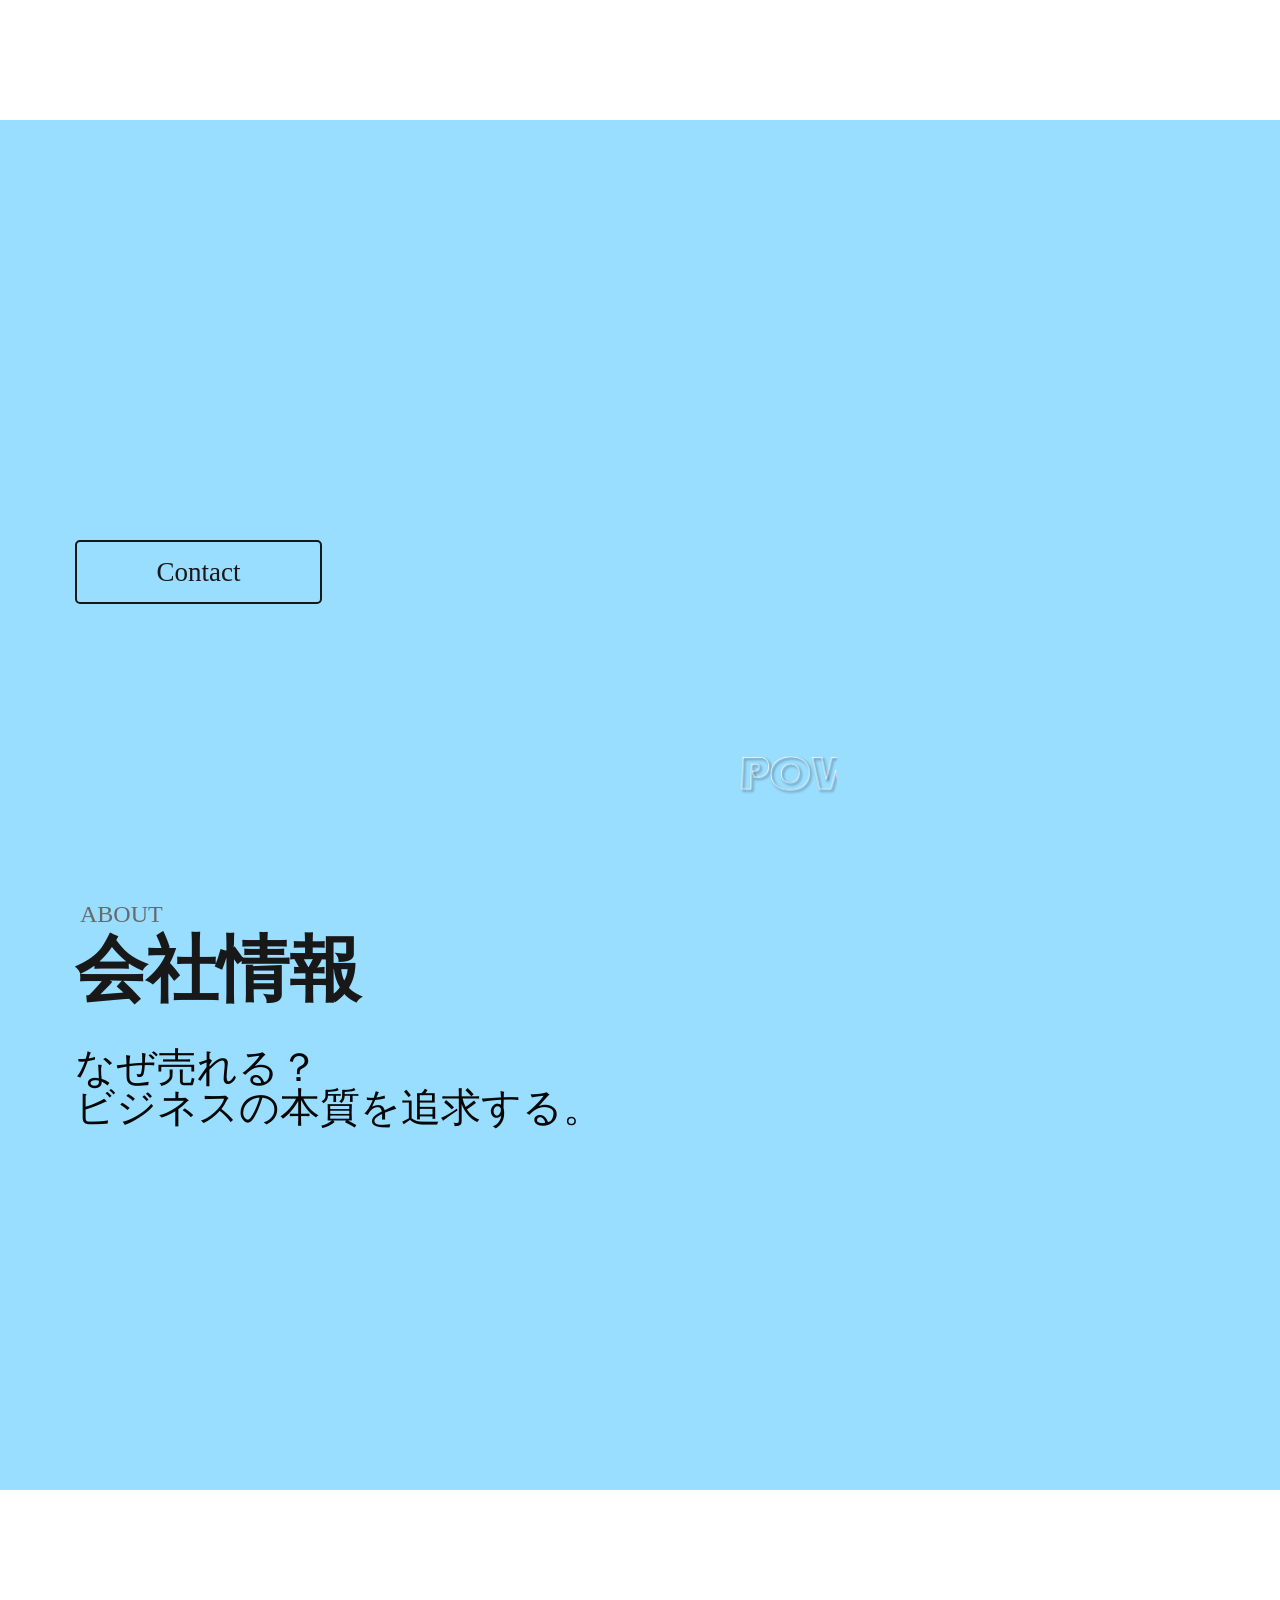
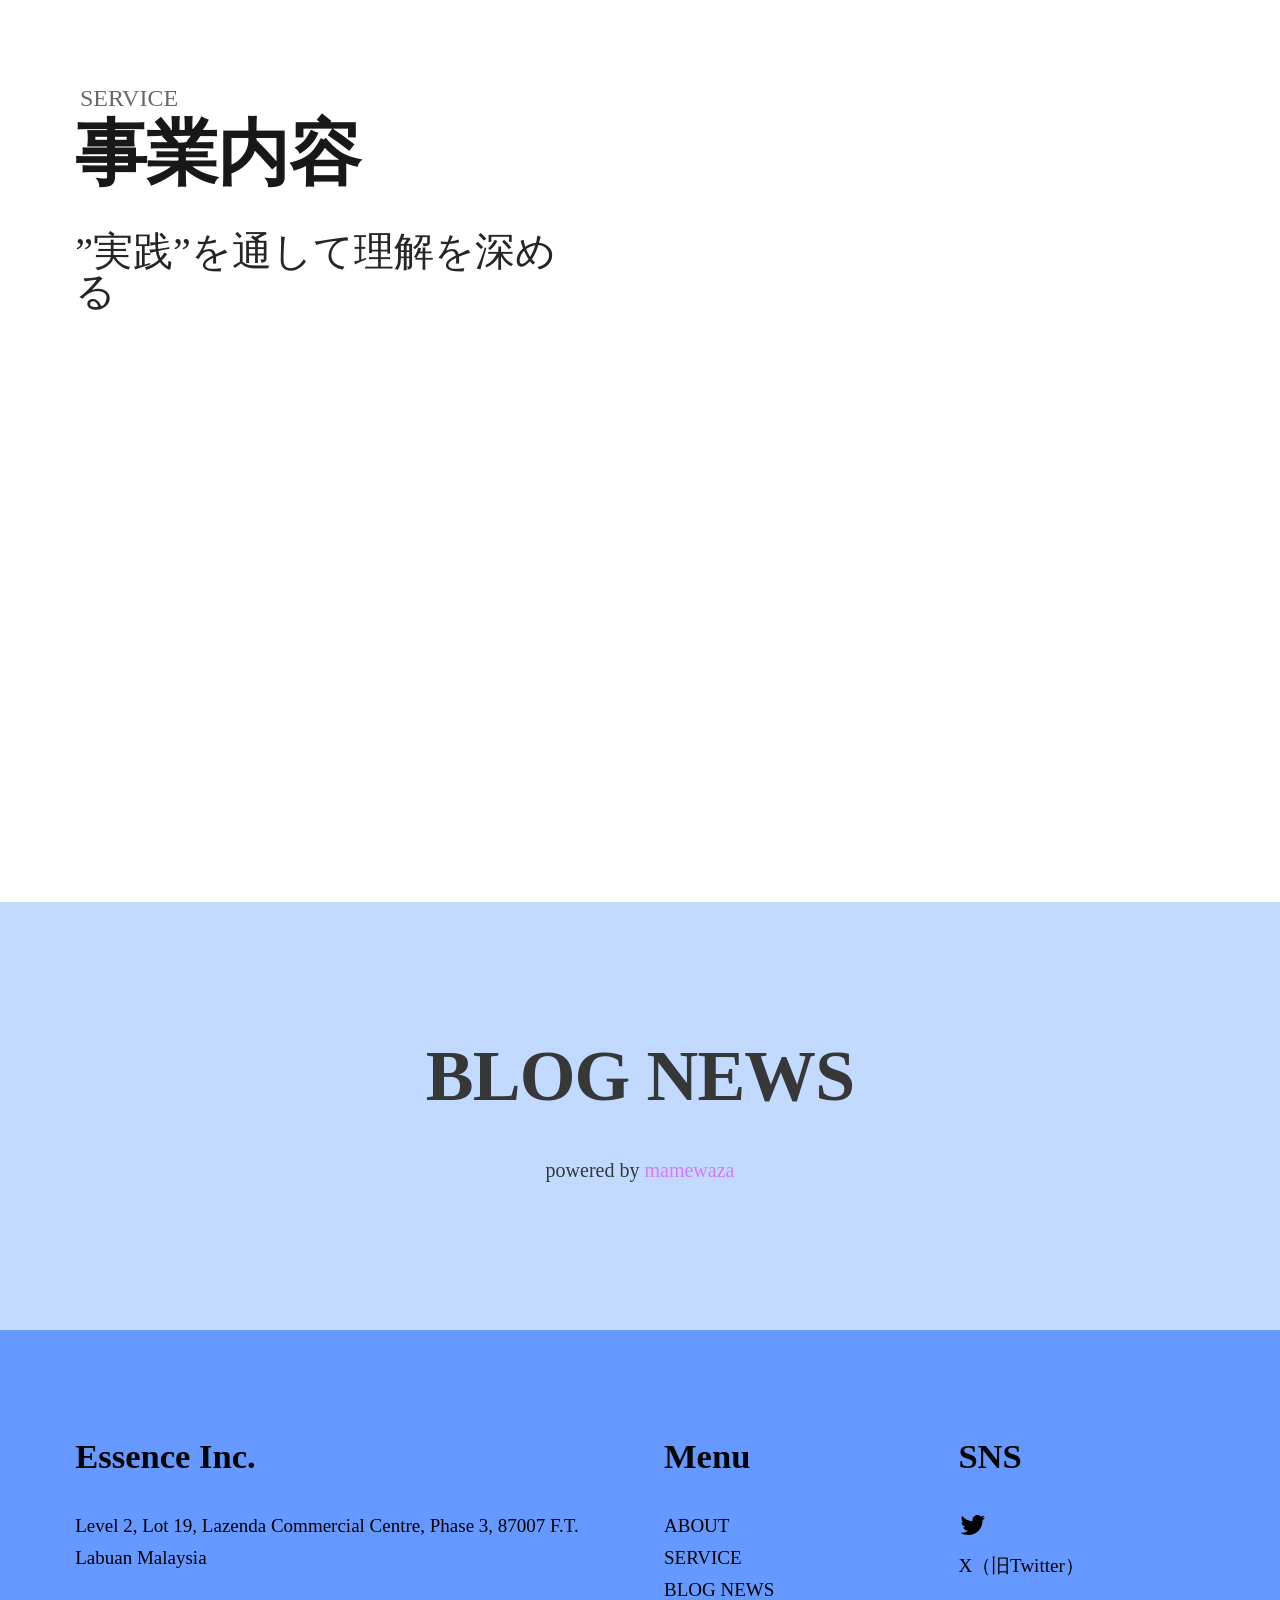
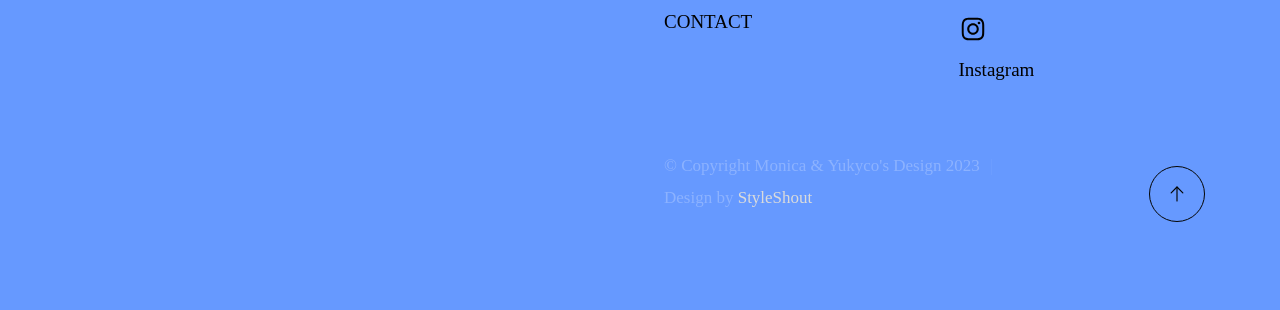
<file: index.html>
<!DOCTYPE html>
<html lang="en" class="no-js" >
<head>

    <!--- basic page needs
    ================================================== -->
    <meta charset="utf-8">
    <meta name="viewport" content="width=device-width, initial-scale=1">
    <meta name="description" content="Webマーケティング, Essence Inc, 山元優, Yuu Yamamoto">
    <title>Essence Inc</title>

    <script>
        document.documentElement.classList.remove('no-js');
        document.documentElement.classList.add('js');
    </script>

    <!-- CSS
    ================================================== -->
    <link rel="stylesheet" href="css/vendor.css">
    <link rel="stylesheet" href="css/styles.css">

    <!-- favicons
    ================================================== -->
    <link rel="apple-touch-icon" sizes="180x180" href="apple-touch-icon.jpg">
    <link rel="icon" type="image/jpg" sizes="32x32" href="favicon-32x32.jpg">
    <link rel="icon" type="image/jpg" sizes="16x16" href="favicon-16x16.jpg">
    <link rel="manifest" href="site.webmanifest">

</head>


<body id="top">

    
    <!-- preloader
    ================================================== -->
    <div id="preloader">
        <div id="loader" class="dots-fade">
            <div></div>
            <div></div>
            <div></div>
        </div>
    </div>


    <!-- page wrap
    ================================================== -->
    <div id="page" class="s-pagewrap ss-home">


        <!-- # site header 
        ================================================== -->
        <header class="s-header">

            <div class="row s-header__inner width-sixteen-col">

                <div class="s-header__block">
                    <div class="s-header__logo">
                        <a class="logo" href="index.html">
                            <img src="images/essence-logo.png" alt="Essence Inc">
                        </a>
                    </div>

                    <a class="s-header__menu-toggle" href="#0"><span>Menu</span></a>
                </div> <!-- end s-header__block -->

                <nav class="s-header__nav">
    
                    <ul class="s-header__menu-links">
                        <li><a href="#about">ABOUT</a></li>
                        <li><a href="#expertise">SERVICE</a></li>
                        <li><a href="#cta">BLOG NEWS</a></li>
                        <!--<li><a href="contact.html"></a></li>-->
                    </ul> <!-- s-header__menu-links -->

                    <div class="s-header__contact">
                        <a href="contact.html" class="btn btn--primary s-header__contact-btn">CONTACT</a>                        
                    </div> <!-- s-header__contact -->
    
                </nav> <!-- end s-header__nav -->

            </div> <!-- end s-header__inner -->

        </header> <!-- end s-header -->


        <!-- # site main content
        ================================================== -->
        <section id="content" class="s-content">

            <!-- intro
            ----------------------------------------------- -->
            <section id="intro" class="s-intro">

                <div class="row s-intro__content width-sixteen-col">

                    <div class="column lg-12 s-intro__content-inner grid-block">
                        
                        <div class="s-intro__content-text">
                            <h1 class="s-intro__content-title">        
                             顧客解像度の理解こそ<br>
                             成功のソリューション
                            </h1>
                            <div class="s-intro__content-pretitle text-pretitle">エッセンスでは、パートナー企業様の顧客分析、解像度アップ、<br />それらを売上にダイレクトに反映させるサポートを行います。
                            </div>  
                        </div> <!-- s-intro__content-text -->

                        <div class="s-expertise__content-btn grid-section-split__bottom">
                            <a href="contact.html" class="btn btn--stroke u-fullwidth">Contact</a>
                        </div> <!-- end s-about__content-btn -->

                        <div class="s-intro__content-media"> 
                            <div class="s-intro__content-media-inner">                               
                                <img src="images/intro-bg.jpg" srcset="images/intro-bg.jpg" alt="">
                                <div class="lines">                               
                                    <span></span>                                  
                                </div>
                            </div>
                        </div> <!-- s-intro__content-media -->          

                        <div class="s-intro__content-text marquee">
                           <marquee><img src="images/essence-concept.png" alt="confirm essence"></marquee>
                      　</div>

                        <div class="s-intro__scroll-down">
                            <a href="#about" class="smoothscroll">
                                <div class="scroll-icon">
                                    <svg xmlns="http://www.w3.org/2000/svg" viewBox="0 0 24 24" width="36" height="36" fill="none" stroke="#97b34a" stroke-width="1" stroke-linecap="round" stroke-linejoin="round">&lt;!--!  Atomicons Free 1.00 by @atisalab License - https://atomicons.com/license/ (Icons: CC BY 4.0) Copyright 2021 Atomicons --&gt;<polyline points="7 13 12 18 17 13"></polyline><line x1="12" y1="18" x2="12" y2="6"></line></svg>
                                </div>

                                <span style="font-weight: bold; font-size: 25px;">Scroll for more</span>
                            </a>
                        </div> <!-- s-intro__scroll-down -->
                        
                        <div id="about" class="s-intro__content-text">
                         <div class="section-header grid-section-split__header">
                             <div class="text-pretitle">ABOUT</div>                           
                            <h2 class="text-display-title"> 
                            会社情報
                            </h2>               
                            <p class="lead">
                            なぜ売れる？<br>
                            ビジネスの本質を追求する。<br>

                        </div> <!-- end section-header -->
                           
                            <div class="s-intro__content-pretitle text-pretitle">
                             時代に左右されないビジネスを作るためには本質を追求していく必要があります。<br />
                             なぜ売れるのか？WEBマーケティングのを軸に本質の理解と追求を継続していきます。<br />それらを売上にダイレクトに反映させるサポートを行います。
                            </div>
                        </div> <!-- s-intro__content-text -->

                         <div class="s-intro__content-media"> 
                            <div class="s-intro__content-media-inner">                               
                                <img src="images/intro-bg.jpg" srcset="images/about-1024x1024.jpg 1x, images/about-1024x1024.jpg" alt="">
                                <div class="lines">                               
                                    <span></span>                                  
                                </div>
                            </div>
                        </div> <!-- s-intro__content-media -->    

                    </div> <!-- s-intro__content-inner -->

                </div> <!-- s-intro__content -->

            </section> <!-- end s-intro -->

            <!-- about　本来は会社情報が来る　（予備で残す
            ----------------------------------------------- 
            <section id="about" class="s-about target-section">

                <div class="row s-about__content width-sixteen-col">
                    <div class="column grid-block grid-section-split">

                          <div class="section-header grid-section-split__header">
                            <div class="text-pretitle">SERVICE</div>                           
                            <h2 class="text-display-title"> 
                            事業内容
                            </h2>                             
                            <p> ”実践”を通して理解を深める</p> 

                        </div> <!-- end section-header

                        <div class="s-about__content-main grid-section-split__primary">
                            <p class="attention-getter">
                           WEBマーケティングの攻略
                            ESSENCEには、WEB集客、WEBセールスの専門家が集まっています。<br />
その専門家の経験や、プロフェッショナルな知識によりパートナー企業様のターゲットとされる顧客解像度を上げることにより、ミクロからマクロへ。<br />
WEB集客からセールスまでの幅広い分野にて成果を応用させることが可能になり、事業の成長を手助けします。<br />
                            </p>
                        <span><a href="about.html" class="btn btn--stroke u-fullwidth">More About Company</a></span>
                            
                         <img src="images/geometric_shape.svg" alt="" class="s-about__content-imgbg">


                        </div> <!-- end s-about__content-main 
                    
                    </div> <!-- content-inner 
                </div>
                
            </section> <!-- end s-about -->

            <!-- expertise　事業内容
            ----------------------------------------------- -->
            <section id="expertise" class="s-expertise">

                <div class="row s-expertise__content width-sixteen-col">
                    <div class="column xl-12 grid-block grid-section-split">

                        <div class="section-header grid-section-split__header">
                            <div class="text-pretitle">SERVICE</div>                           
                            <h2 class="text-display-title"> 
                            事業内容
                            </h2>     
                            
                            <p class="lead">
                             ”実践”を通して理解を深める</p>
                              <div class="s-intro__content-pretitle text-pretitle">
                            ESSENCEには、WEB集客、WEBセールスの専門家が集まっています。<br />
その専門家の経験や、プロフェッショナルな知識によりパートナー企業様のターゲットとされる顧客解像度を上げることにより、ミクロからマクロへ。<br />
WEB集客からセールスまでの幅広い分野にて成果を応用させることが可能になり、事業の成長を手助けします。
                           </div>  
                        </div> <!-- end section-header -->

                        <div class="s-expertise__content-main grid-section-split__primary">

                           <div class="s-intro__content-media"> 
                            <div class="s-intro__content-media-inner">                               
                                <img src="images/practice-1024x1024.jpg" alt="">
                                <div class="lines">                               
                                    <span></span>                                  
                                </div>
                            </div>
                        </div> <!-- s-intro__content-media --> 

                            </div> <!-- grid-list-items -->
                        </div> <!-- end s-expertise__content-main -->

                        <!--<div class="s-expertise__content-btn grid-section-split__bottom">
                            <a href="services.html" class="btn btn--stroke u-fullwidth">View All Services</a>
                        </div> <!-- end s-about__content-btn -->

                    </div> <!-- end grid-block-->
                </div> <!-- end s-expertise__content -->

            </section> <!-- end s-expertise -->


        <!-- # cta
        ================================================== -->
        <section id="cta" class="s-cta">

            <div class="row row-x-center text-center">
                <div class="column xl-8 lg-12">

                    <div class="s-cta__content">
                        <h2 class="text-display-title">
                        BLOG NEWS
                        </h2>
                        <p class="lead">
                         <div class="mamewaza_blog"><div><div class="mamewaza_blog_exp"><span class="mamewaza_assembled">powered by <a href="http://mamewaza.com/tools/" target="_blank" rel="nofollow">mamewaza</a></span></div></div></div><script type="text/javascript" src="https://mamewaza.net/blog.js?200311"></script><script type="text/javascript">mamewaza_blog({selector:"#mamewaza_blog",feed:"https://2nitide2000man.hateblo.jp/feed",rpp:"5",height:"auto",exp:true,url:false,date:"1",style:"div.mamewaza_blog > div{background-color:#ebf6f7;}div.mamewaza_blog ul.mamewaza_blog{background-color:transparent;}div.mamewaza_blog h5.mamewaza_blog,div.mamewaza_blog li,div.mamewaza_blog div.mamewaza_blog_exp{padding:19px;}div.mamewaza_blog > div{padding:0px;border:1px solid #eeeeee;font-size:12px;}div.mamewaza_blog h5.mamewaza_blog,div.mamewaza_blog ul.mamewaza_blog,div.mamewaza_blog li{border-bottom:1px solid #eeeeee;}div.mamewaza_blog h5.mamewaza_blog a,div.mamewaza_blog a.mamewaza_blog_title{color:#000;font-size:14px;text-shadow:none;}div.mamewaza_blog a.mamewaza_blog_title{font-weight:normal;}div.mamewaza_blog,div.mamewaza_blog a{color:#999999;}div.mamewaza_blog a.mamewaza_blog_url{color:#999999;}"})</script>
                        </p>
                    </div>

                </div>
            </div>

        </section> <!-- end s-cta -->

        <!-- # journal  削除済（予備）
        ================================================== 
        <section id="journal" class="s-journal">

                        <div class="row row-x-center text-center">
                <div class="column xl-8 lg-12">

                    <div class="s-cta__content">
                        <h2 class="text-display-title">
                        BLOG NEWS
                        </h2>
                        <p class="lead">
                         <script type="text/javascript">
                              if( location.href == 'https://2nitide2000man.hateblo.jp/'){
                              location.href='https://2nitide2000man.hateblo.jp/archive';
                            }
                            </script>
                            <noscript>
                            <p><a href="https://2nitide2000man.hateblo.jp/archive">山元 優(やまもとゆう)の独り言</a></p>
                            </noscript>
                        </p>
                        <a href="https://2nitide2000man.hateblo.jp/" class="btn btn--primary">BLOG</a>
                    </div>

                </div>
            </div>

        </section> <!-- end s-journal -->


        <!-- # footer 
        ================================================== -->
        <footer class="s-footer">
            <div class="row s-footer__content">
                <div class="column xl-6 lg-6 md-12 s-footer__block s-footer__about">                    
                    <h3>Essence Inc.</h3>
                    <p class="address">
                    Level 2, Lot 19, Lazenda Commercial Centre, Phase 3, 
87007 F.T. Labuan Malaysia
                    </p>               
                </div>                
                <div class="column xl-3 lg-6 md-12 s-footer__block s-footer__site-links">
                    <h3>Menu</h3>
                    <ul class="link-list">
                        <li><a href="#about">ABOUT</a></li>
                        <li><a href="#expertise">SERVICE</a></li>
                        <li><a href="#cta">BLOG NEWS</a></li>
                        <li><a href="contact.html">CONTACT</a></li>
                    </ul>
                </div>
                <div class="column xl-3 lg-6 md-12 tab-12 s-footer__block s-footer__newsletter">
                    <h3>SNS</h3>

                    <p style="color:#000;">
                        <a href="https://twitter.com/yuuuu_KL">
                                <svg xmlns="http://www.w3.org/2000/svg" width="30" height="30" viewBox="0 0 24 24" style="fill:rgba(0, 0, 0, 1);transform:;-ms-filter:"><path d="M19.633,7.997c0.013,0.175,0.013,0.349,0.013,0.523c0,5.325-4.053,11.461-11.46,11.461c-2.282,0-4.402-0.661-6.186-1.809 c0.324,0.037,0.636,0.05,0.973,0.05c1.883,0,3.616-0.636,5.001-1.721c-1.771-0.037-3.255-1.197-3.767-2.793 c0.249,0.037,0.499,0.062,0.761,0.062c0.361,0,0.724-0.05,1.061-0.137c-1.847-0.374-3.23-1.995-3.23-3.953v-0.05 c0.537,0.299,1.16,0.486,1.82,0.511C3.534,9.419,2.823,8.184,2.823,6.787c0-0.748,0.199-1.434,0.548-2.032 c1.983,2.443,4.964,4.04,8.306,4.215c-0.062-0.3-0.1-0.611-0.1-0.923c0-2.22,1.796-4.028,4.028-4.028 c1.16,0,2.207,0.486,2.943,1.272c0.91-0.175,1.782-0.512,2.556-0.973c-0.299,0.935-0.936,1.721-1.771,2.22 c0.811-0.088,1.597-0.312,2.319-0.624C21.104,6.712,20.419,7.423,19.633,7.997z"></path></svg>
                                <span class="u-screen-reader-text" href="https://twitter.com/yuuuu_KL">Twitter</span>
                            </a>
                            <br />X（旧Twitter）</p>

                      <p style="color:#000;">
                          <a href="https://www.instagram.com/YUUUU_KL">
                                <svg xmlns="http://www.w3.org/2000/svg" width="30" height="30" viewBox="0 0 24 24" style="fill:rgba(0, 0, 0, 1);transform:;-ms-filter:"><path d="M11.999,7.377c-2.554,0-4.623,2.07-4.623,4.623c0,2.554,2.069,4.624,4.623,4.624c2.552,0,4.623-2.07,4.623-4.624 C16.622,9.447,14.551,7.377,11.999,7.377L11.999,7.377z M11.999,15.004c-1.659,0-3.004-1.345-3.004-3.003 c0-1.659,1.345-3.003,3.004-3.003s3.002,1.344,3.002,3.003C15.001,13.659,13.658,15.004,11.999,15.004L11.999,15.004z"></path><circle cx="16.806" cy="7.207" r="1.078"></circle><path d="M20.533,6.111c-0.469-1.209-1.424-2.165-2.633-2.632c-0.699-0.263-1.438-0.404-2.186-0.42 c-0.963-0.042-1.268-0.054-3.71-0.054s-2.755,0-3.71,0.054C7.548,3.074,6.809,3.215,6.11,3.479C4.9,3.946,3.945,4.902,3.477,6.111 c-0.263,0.7-0.404,1.438-0.419,2.186c-0.043,0.962-0.056,1.267-0.056,3.71c0,2.442,0,2.753,0.056,3.71 c0.015,0.748,0.156,1.486,0.419,2.187c0.469,1.208,1.424,2.164,2.634,2.632c0.696,0.272,1.435,0.426,2.185,0.45 c0.963,0.042,1.268,0.055,3.71,0.055s2.755,0,3.71-0.055c0.747-0.015,1.486-0.157,2.186-0.419c1.209-0.469,2.164-1.424,2.633-2.633 c0.263-0.7,0.404-1.438,0.419-2.186c0.043-0.962,0.056-1.267,0.056-3.71s0-2.753-0.056-3.71C20.941,7.57,20.801,6.819,20.533,6.111z M19.315,15.643c-0.007,0.576-0.111,1.147-0.311,1.688c-0.305,0.787-0.926,1.409-1.712,1.711c-0.535,0.199-1.099,0.303-1.67,0.311 c-0.95,0.044-1.218,0.055-3.654,0.055c-2.438,0-2.687,0-3.655-0.055c-0.569-0.007-1.135-0.112-1.669-0.311 c-0.789-0.301-1.414-0.923-1.719-1.711c-0.196-0.534-0.302-1.099-0.311-1.669c-0.043-0.95-0.053-1.218-0.053-3.654 c0-2.437,0-2.686,0.053-3.655c0.007-0.576,0.111-1.146,0.311-1.687c0.305-0.789,0.93-1.41,1.719-1.712 c0.534-0.198,1.1-0.303,1.669-0.311c0.951-0.043,1.218-0.055,3.655-0.055c2.437,0,2.687,0,3.654,0.055 c0.571,0.007,1.135,0.112,1.67,0.311c0.786,0.303,1.407,0.925,1.712,1.712c0.196,0.534,0.302,1.099,0.311,1.669 c0.043,0.951,0.054,1.218,0.054,3.655c0,2.436,0,2.698-0.043,3.654H19.315z"></path></svg>
                                <span class="u-screen-reader-text" href="https://www.instagram.com/YUUUU_KL/">Instagram</span>
                            </a><br />Instagram</p>

                </div>
            </div>    
            
            <div class="row s-footer__bottom">
                <div class="column xl-6 lg-12">
                    <ul class="s-footer__social social-list">
                       
                        <li>
                            
                        </li>
                        
                            </a>
                        </li>
                    </ul> <!-- end s-footer__social -->
                </div>
                <div class="column xl-6 lg-12">
                    <p class="ss-copyright">
                        <span>© Copyright Monica & Yukyco's Design 2023</span> 
                        <span>Design by <a href="https://www.styleshout.com/">StyleShout</a></span>
                    </p>
                </div>

                <div class="ss-go-top">
                    <a class="smoothscroll" title="Back to Top" href="#top">
                        <svg xmlns="http://www.w3.org/2000/svg" viewBox="0 0 24 24" width="36" height="36" fill="none" stroke="#ffffff" stroke-width="1" stroke-linecap="round" stroke-linejoin="round">&lt;!--!  Atomicons Free 1.00 by @atisalab License - https://atomicons.com/license/ (Icons: CC BY 4.0) Copyright 2021 Atomicons --&gt;<polyline points="17 11 12 6 7 11"></polyline><line x1="12" y1="18" x2="12" y2="6"></line></svg>
                    </a>
                </div> <!-- end ss-go-top -->
            </div>
            
        </footer> <!-- end s-footer -->

    </div> <!-- end page-wrap -->

    <!-- Java Script
    ================================================== -->
    <script src="js/plugins.js"></script>
    <script src="js/main.js"></script>

</body>
</html>
</file>
<file: css/vendor.css>
/* ===================================================================
 * Monica Third-party Stylesheets
 * Template Ver. 1.0.0
 * 12-13-2022
 * -------------------------------------------------------------------
 *
 * TOC:
 * # PrismJS
 * # Swiper
 *
 * ------------------------------------------------------------------- */


/* ===================================================================
 * # PrismJS 1.20.0
 *   https://prismjs.com/download.html#themes=prism-okaidia&languages=markup+css+clike+javascript+markup-templating+php 
 *   
 *   okaidia theme for JavaScript, CSS and HTML
 *   Loosely based on Monokai textmate theme by http://www.monokai.nl/
 *   @author ocodia
 * ------------------------------------------------------------------- */
code[class*=language-],
pre[class*=language-] {
  color          : #f8f8f2;
  background     : none;
  text-shadow    : 0 1px rgba(0, 0, 0, 0.3);
  font-family    : var(--font-mono);
  font-size      : calc(var(--text-size) * 0.9444);
  text-align     : left;
  white-space    : pre;
  word-spacing   : normal;
  word-break     : normal;
  word-wrap      : normal;
  line-height    : var(--vspace-1);
  -moz-tab-size  : 4;
  -o-tab-size    : 4;
  tab-size       : 4;
  -webkit-hyphens: none;
  -ms-hyphens    : none;
  hyphens        : none;
}

/* Code blocks */
pre[class*=language-] {
  padding : var(--vspace-0_5) 0 var(--vspace-1);
  margin  : var(--vspace-1) 0;
  overflow: auto;
}

:not(pre)>code[class*=language-],
pre[class*=language-] {
  background: #272822;
}

/* Inline code */
:not(pre)>code[class*=language-] {
  padding    : 0.1em;
  white-space: normal;
}

.token.comment,
.token.prolog,
.token.doctype,
.token.cdata {
  color: slategray;
}

.token.punctuation {
  color: #f8f8f2;
}

.token.namespace {
  opacity: 0.7;
}

.token.property,
.token.tag,
.token.constant,
.token.symbol,
.token.deleted {
  color: #f92672;
}

.token.boolean,
.token.number {
  color: #ae81ff;
}

.token.selector,
.token.attr-name,
.token.string,
.token.char,
.token.builtin,
.token.inserted {
  color: #a6e22e;
}

.token.operator,
.token.entity,
.token.url,
.language-css .token.string,
.style .token.string,
.token.variable {
  color: #f8f8f2;
}

.token.atrule,
.token.attr-value,
.token.function,
.token.class-name {
  color: #e6db74;
}

.token.keyword {
  color: #66d9ef;
}

.token.regex,
.token.important {
  color: #fd971f;
}

.token.important,
.token.bold {
  font-weight: bold;
}

.token.italic {
  font-style: italic;
}

.token.entity {
  cursor: help;
}



/* ===================================================================
 * # Swiper 6.4.5
 *   Most modern mobile touch slider and framework with hardware accelerated transitions
 *   https://swiperjs.com
 *
 *   Copyright 2014-2020 Vladimir Kharlampidi
 *
 *   Released under the MIT License
 *
 *   Released on: December 18, 2020
 * ------------------------------------------------------------------- */
@font-face {
  font-family: "swiper-icons";
  src        : url("data:application/font-woff;charset=utf-8;base64, [base64]//wADZ2x5ZgAAAywAAADMAAAD2MHtryVoZWFkAAABbAAAADAAAAA2E2+eoWhoZWEAAAGcAAAAHwAAACQC9gDzaG10eAAAAigAAAAZAAAArgJkABFsb2NhAAAC0AAAAFoAAABaFQAUGG1heHAAAAG8AAAAHwAAACAAcABAbmFtZQAAA/gAAAE5AAACXvFdBwlwb3N0AAAFNAAAAGIAAACE5s74hXjaY2BkYGAAYpf5Hu/j+W2+MnAzMYDAzaX6QjD6/4//Bxj5GA8AuRwMYGkAPywL13jaY2BkYGA88P8Agx4j+/8fQDYfA1AEBWgDAIB2BOoAeNpjYGRgYNBh4GdgYgABEMnIABJzYNADCQAACWgAsQB42mNgYfzCOIGBlYGB0YcxjYGBwR1Kf2WQZGhhYGBiYGVmgAFGBiQQkOaawtDAoMBQxXjg/wEGPcYDDA4wNUA2CCgwsAAAO4EL6gAAeNpj2M0gyAACqxgGNWBkZ2D4/wMA+xkDdgAAAHjaY2BgYGaAYBkGRgYQiAHyGMF8FgYHIM3DwMHABGQrMOgyWDLEM1T9/w8UBfEMgLzE////P/5//f/V/xv+r4eaAAeMbAxwIUYmIMHEgKYAYjUcsDAwsLKxc3BycfPw8jEQA/[base64]/uznmfPFBNODM2K7MTQ45YEAZqGP81AmGGcF3iPqOop0r1SPTaTbVkfUe4HXj97wYE+yNwWYxwWu4v1ugWHgo3S1XdZEVqWM7ET0cfnLGxWfkgR42o2PvWrDMBSFj/IHLaF0zKjRgdiVMwScNRAoWUoH78Y2icB/yIY09An6AH2Bdu/UB+yxopYshQiEvnvu0dURgDt8QeC8PDw7Fpji3fEA4z/PEJ6YOB5hKh4dj3EvXhxPqH/SKUY3rJ7srZ4FZnh1PMAtPhwP6fl2PMJMPDgeQ4rY8YT6Gzao0eAEA409DuggmTnFnOcSCiEiLMgxCiTI6Cq5DZUd3Qmp10vO0LaLTd2cjN4fOumlc7lUYbSQcZFkutRG7g6JKZKy0RmdLY680CDnEJ+UMkpFFe1RN7nxdVpXrC4aTtnaurOnYercZg2YVmLN/d/gczfEimrE/fs/bOuq29Zmn8tloORaXgZgGa78yO9/cnXm2BpaGvq25Dv9S4E9+5SIc9PqupJKhYFSSl47+Qcr1mYNAAAAeNptw0cKwkAAAMDZJA8Q7OUJvkLsPfZ6zFVERPy8qHh2YER+3i/BP83vIBLLySsoKimrqKqpa2hp6+jq6RsYGhmbmJqZSy0sraxtbO3sHRydnEMU4uR6yx7JJXveP7WrDycAAAAAAAH//wACeNpjYGRgYOABYhkgZgJCZgZNBkYGLQZtIJsFLMYAAAw3ALgAeNolizEKgDAQBCchRbC2sFER0YD6qVQiBCv/H9ezGI6Z5XBAw8CBK/m5iQQVauVbXLnOrMZv2oLdKFa8Pjuru2hJzGabmOSLzNMzvutpB3N42mNgZGBg4GKQYzBhYMxJLMlj4GBgAYow/P/PAJJhLM6sSoWKfWCAAwDAjgbRAAB42mNgYGBkAIIbCZo5IPrmUn0hGA0AO8EFTQAA") format("woff");
  font-weight: 400;
  font-style : normal;
}

:root {
  --swiper-theme-color: #007aff;
}

.swiper-container {
  margin-left : auto;
  margin-right: auto;
  position    : relative;
  overflow    : hidden;
  list-style  : none;
  padding     : 0;
  /* Fix of Webkit flickering */
  z-index     : 1;
}

.swiper-container-vertical>.swiper-wrapper {
  flex-direction: column;
}

.swiper-wrapper {
  position           : relative;
  width              : 100%;
  height             : 100%;
  z-index            : 1;
  display            : flex;
  transition-property: transform;
  box-sizing         : content-box;
}

.swiper-container-android .swiper-slide,
.swiper-wrapper {
  transform: translate3d(0px, 0, 0);
}

.swiper-container-multirow>.swiper-wrapper {
  flex-wrap: wrap;
}

.swiper-container-multirow-column>.swiper-wrapper {
  flex-wrap     : wrap;
  flex-direction: column;
}

.swiper-container-free-mode>.swiper-wrapper {
  transition-timing-function: ease-out;
  margin                    : 0 auto;
}

.swiper-slide {
  flex-shrink        : 0;
  width              : 100%;
  height             : 100%;
  position           : relative;
  transition-property: transform;
}

.swiper-slide-invisible-blank {
  visibility: hidden;
}

/* Auto Height */
.swiper-container-autoheight,
.swiper-container-autoheight .swiper-slide {
  height: auto;
}

.swiper-container-autoheight .swiper-wrapper {
  align-items        : flex-start;
  transition-property: transform, height;
}

/* 3D Effects */
.swiper-container-3d {
  perspective: 1200px;
}

.swiper-container-3d .swiper-wrapper,
.swiper-container-3d .swiper-slide,
.swiper-container-3d .swiper-slide-shadow-left,
.swiper-container-3d .swiper-slide-shadow-right,
.swiper-container-3d .swiper-slide-shadow-top,
.swiper-container-3d .swiper-slide-shadow-bottom,
.swiper-container-3d .swiper-cube-shadow {
  transform-style: preserve-3d;
}

.swiper-container-3d .swiper-slide-shadow-left,
.swiper-container-3d .swiper-slide-shadow-right,
.swiper-container-3d .swiper-slide-shadow-top,
.swiper-container-3d .swiper-slide-shadow-bottom {
  position      : absolute;
  left          : 0;
  top           : 0;
  width         : 100%;
  height        : 100%;
  pointer-events: none;
  z-index       : 10;
}

.swiper-container-3d .swiper-slide-shadow-left {
  background-image: linear-gradient(to left, rgba(0, 0, 0, 0.5), rgba(0, 0, 0, 0));
}

.swiper-container-3d .swiper-slide-shadow-right {
  background-image: linear-gradient(to right, rgba(0, 0, 0, 0.5), rgba(0, 0, 0, 0));
}

.swiper-container-3d .swiper-slide-shadow-top {
  background-image: linear-gradient(to top, rgba(0, 0, 0, 0.5), rgba(0, 0, 0, 0));
}

.swiper-container-3d .swiper-slide-shadow-bottom {
  background-image: linear-gradient(to bottom, rgba(0, 0, 0, 0.5), rgba(0, 0, 0, 0));
}

/* CSS Mode */
.swiper-container-css-mode>.swiper-wrapper {
  overflow          : auto;
  scrollbar-width   : none;
  /* For Firefox */
  -ms-overflow-style: none;
  /* For Internet Explorer and Edge */
}

.swiper-container-css-mode>.swiper-wrapper::-webkit-scrollbar {
  display: none;
}

.swiper-container-css-mode>.swiper-wrapper>.swiper-slide {
  scroll-snap-align: start start;
}

.swiper-container-horizontal.swiper-container-css-mode>.swiper-wrapper {
  -ms-scroll-snap-type: x mandatory;
  scroll-snap-type    : x mandatory;
}

.swiper-container-vertical.swiper-container-css-mode>.swiper-wrapper {
  -ms-scroll-snap-type: y mandatory;
  scroll-snap-type    : y mandatory;
}

:root {
  --swiper-navigation-size   : 44px;
  /*
    --swiper-navigation-color: var(--swiper-theme-color);
    */
}

.swiper-button-prev,
.swiper-button-next {
  position       : absolute;
  top            : 50%;
  width          : calc(var(--swiper-navigation-size) / 44 * 27);
  height         : var(--swiper-navigation-size);
  margin-top     : calc(-1 * var(--swiper-navigation-size) / 2);
  z-index        : 10;
  cursor         : pointer;
  display        : flex;
  align-items    : center;
  justify-content: center;
  color          : var(--swiper-navigation-color, var(--swiper-theme-color));
}

.swiper-button-prev.swiper-button-disabled,
.swiper-button-next.swiper-button-disabled {
  opacity       : 0.35;
  cursor        : auto;
  pointer-events: none;
}

.swiper-button-prev:after,
.swiper-button-next:after {
  font-family   : swiper-icons;
  font-size     : var(--swiper-navigation-size);
  text-transform: none !important;
  letter-spacing: 0;
  text-transform: none;
  font-variant  : initial;
  line-height   : 1;
}

.swiper-button-prev,
.swiper-container-rtl .swiper-button-next {
  left : 10px;
  right: auto;
}

.swiper-button-prev:after,
.swiper-container-rtl .swiper-button-next:after {
  content: "prev";
}

.swiper-button-next,
.swiper-container-rtl .swiper-button-prev {
  right: 10px;
  left : auto;
}

.swiper-button-next:after,
.swiper-container-rtl .swiper-button-prev:after {
  content: "next";
}

.swiper-button-prev.swiper-button-white,
.swiper-button-next.swiper-button-white {
  --swiper-navigation-color: #ffffff;
}

.swiper-button-prev.swiper-button-black,
.swiper-button-next.swiper-button-black {
  --swiper-navigation-color: #000000;
}

.swiper-button-lock {
  display: none;
}

:root {
  /*
    --swiper-pagination-color: var(--swiper-theme-color);
    */
}

.swiper-pagination {
  position  : absolute;
  text-align: center;
  transition: 300ms opacity;
  transform : translate3d(0, 0, 0);
  z-index   : 10;
}

.swiper-pagination.swiper-pagination-hidden {
  opacity: 0;
}

/* Common Styles */
.swiper-pagination-fraction,
.swiper-pagination-custom,
.swiper-container-horizontal>.swiper-pagination-bullets {
  bottom: 10px;
  left  : 0;
  width : 100%;
}

/* Bullets */
.swiper-pagination-bullets-dynamic {
  overflow : hidden;
  font-size: 0;
}

.swiper-pagination-bullets-dynamic .swiper-pagination-bullet {
  transform: scale(0.33);
  position : relative;
}

.swiper-pagination-bullets-dynamic .swiper-pagination-bullet-active {
  transform: scale(1);
}

.swiper-pagination-bullets-dynamic .swiper-pagination-bullet-active-main {
  transform: scale(1);
}

.swiper-pagination-bullets-dynamic .swiper-pagination-bullet-active-prev {
  transform: scale(0.66);
}

.swiper-pagination-bullets-dynamic .swiper-pagination-bullet-active-prev-prev {
  transform: scale(0.33);
}

.swiper-pagination-bullets-dynamic .swiper-pagination-bullet-active-next {
  transform: scale(0.66);
}

.swiper-pagination-bullets-dynamic .swiper-pagination-bullet-active-next-next {
  transform: scale(0.33);
}

.swiper-pagination-bullet {
  width        : 8px;
  height       : 8px;
  display      : inline-block;
  border-radius: 100%;
  background   : #000;
  opacity      : 0.2;
}

button.swiper-pagination-bullet {
  border            : none;
  margin            : 0;
  padding           : 0;
  box-shadow        : none;
  -webkit-appearance: none;
  -moz-appearance   : none;
  appearance        : none;
}

.swiper-pagination-clickable .swiper-pagination-bullet {
  cursor: pointer;
}

.swiper-pagination-bullet-active {
  opacity   : 1;
  background: var(--swiper-pagination-color, var(--swiper-theme-color));
}

.swiper-container-vertical>.swiper-pagination-bullets {
  right    : 10px;
  top      : 50%;
  transform: translate3d(0px, -50%, 0);
}

.swiper-container-vertical>.swiper-pagination-bullets .swiper-pagination-bullet {
  margin : 6px 0;
  display: block;
}

.swiper-container-vertical>.swiper-pagination-bullets.swiper-pagination-bullets-dynamic {
  top      : 50%;
  transform: translateY(-50%);
  width    : 8px;
}

.swiper-container-vertical>.swiper-pagination-bullets.swiper-pagination-bullets-dynamic .swiper-pagination-bullet {
  display   : inline-block;
  transition: 200ms transform, 200ms top;
}

.swiper-container-horizontal>.swiper-pagination-bullets .swiper-pagination-bullet {
  margin: 0 4px;
}

.swiper-container-horizontal>.swiper-pagination-bullets.swiper-pagination-bullets-dynamic {
  left       : 50%;
  transform  : translateX(-50%);
  white-space: nowrap;
}

.swiper-container-horizontal>.swiper-pagination-bullets.swiper-pagination-bullets-dynamic .swiper-pagination-bullet {
  transition: 200ms transform, 200ms left;
}

.swiper-container-horizontal.swiper-container-rtl>.swiper-pagination-bullets-dynamic .swiper-pagination-bullet {
  transition: 200ms transform, 200ms right;
}

/* Progress */
.swiper-pagination-progressbar {
  background: rgba(0, 0, 0, 0.25);
  position  : absolute;
}

.swiper-pagination-progressbar .swiper-pagination-progressbar-fill {
  background      : var(--swiper-pagination-color, var(--swiper-theme-color));
  position        : absolute;
  left            : 0;
  top             : 0;
  width           : 100%;
  height          : 100%;
  transform       : scale(0);
  transform-origin: left top;
}

.swiper-container-rtl .swiper-pagination-progressbar .swiper-pagination-progressbar-fill {
  transform-origin: right top;
}

.swiper-container-horizontal>.swiper-pagination-progressbar,
.swiper-container-vertical>.swiper-pagination-progressbar.swiper-pagination-progressbar-opposite {
  width : 100%;
  height: 4px;
  left  : 0;
  top   : 0;
}

.swiper-container-vertical>.swiper-pagination-progressbar,
.swiper-container-horizontal>.swiper-pagination-progressbar.swiper-pagination-progressbar-opposite {
  width : 4px;
  height: 100%;
  left  : 0;
  top   : 0;
}

.swiper-pagination-white {
  --swiper-pagination-color: #ffffff;
}

.swiper-pagination-black {
  --swiper-pagination-color: #000000;
}

.swiper-pagination-lock {
  display: none;
}

/* Scrollbar */
.swiper-scrollbar {
  border-radius   : 10px;
  position        : relative;
  -ms-touch-action: none;
  background      : rgba(0, 0, 0, 0.1);
}

.swiper-container-horizontal>.swiper-scrollbar {
  position: absolute;
  left    : 1%;
  bottom  : 3px;
  z-index : 50;
  height  : 5px;
  width   : 98%;
}

.swiper-container-vertical>.swiper-scrollbar {
  position: absolute;
  right   : 3px;
  top     : 1%;
  z-index : 50;
  width   : 5px;
  height  : 98%;
}

.swiper-scrollbar-drag {
  height       : 100%;
  width        : 100%;
  position     : relative;
  background   : rgba(0, 0, 0, 0.5);
  border-radius: 10px;
  left         : 0;
  top          : 0;
}

.swiper-scrollbar-cursor-drag {
  cursor: move;
}

.swiper-scrollbar-lock {
  display: none;
}

.swiper-zoom-container {
  width          : 100%;
  height         : 100%;
  display        : flex;
  justify-content: center;
  align-items    : center;
  text-align     : center;
}

.swiper-zoom-container>img,
.swiper-zoom-container>svg,
.swiper-zoom-container>canvas {
  max-width    : 100%;
  max-height   : 100%;
  -o-object-fit: contain;
  object-fit   : contain;
}

.swiper-slide-zoomed {
  cursor: move;
}

/* Preloader */
:root {
  /*
    --swiper-preloader-color: var(--swiper-theme-color);
    */
}

.swiper-lazy-preloader {
  width            : 42px;
  height           : 42px;
  position         : absolute;
  left             : 50%;
  top              : 50%;
  margin-left      : -21px;
  margin-top       : -21px;
  z-index          : 10;
  transform-origin : 50%;
  -webkit-animation: swiper-preloader-spin 1s infinite linear;
  animation        : swiper-preloader-spin 1s infinite linear;
  box-sizing       : border-box;
  border           : 4px solid var(--swiper-preloader-color, var(--swiper-theme-color));
  border-radius    : 50%;
  border-top-color : transparent;
}

.swiper-lazy-preloader-white {
  --swiper-preloader-color: #fff;
}

.swiper-lazy-preloader-black {
  --swiper-preloader-color: #000;
}

@-webkit-keyframes swiper-preloader-spin {
  100% {
    transform: rotate(360deg);
  }
}

@keyframes swiper-preloader-spin {
  100% {
    transform: rotate(360deg);
  }
}

/* a11y */
.swiper-container .swiper-notification {
  position      : absolute;
  left          : 0;
  top           : 0;
  pointer-events: none;
  opacity       : 0;
  z-index       : -1000;
}

.swiper-container-fade.swiper-container-free-mode .swiper-slide {
  transition-timing-function: ease-out;
}

.swiper-container-fade .swiper-slide {
  pointer-events     : none;
  transition-property: opacity;
}

.swiper-container-fade .swiper-slide .swiper-slide {
  pointer-events: none;
}

.swiper-container-fade .swiper-slide-active,
.swiper-container-fade .swiper-slide-active .swiper-slide-active {
  pointer-events: auto;
}

.swiper-container-cube {
  overflow: visible;
}

.swiper-container-cube .swiper-slide {
  pointer-events             : none;
  -webkit-backface-visibility: hidden;
  backface-visibility        : hidden;
  z-index                    : 1;
  visibility                 : hidden;
  transform-origin           : 0 0;
  width                      : 100%;
  height                     : 100%;
}

.swiper-container-cube .swiper-slide .swiper-slide {
  pointer-events: none;
}

.swiper-container-cube.swiper-container-rtl .swiper-slide {
  transform-origin: 100% 0;
}

.swiper-container-cube .swiper-slide-active,
.swiper-container-cube .swiper-slide-active .swiper-slide-active {
  pointer-events: auto;
}

.swiper-container-cube .swiper-slide-active,
.swiper-container-cube .swiper-slide-next,
.swiper-container-cube .swiper-slide-prev,
.swiper-container-cube .swiper-slide-next+.swiper-slide {
  pointer-events: auto;
  visibility    : visible;
}

.swiper-container-cube .swiper-slide-shadow-top,
.swiper-container-cube .swiper-slide-shadow-bottom,
.swiper-container-cube .swiper-slide-shadow-left,
.swiper-container-cube .swiper-slide-shadow-right {
  z-index                    : 0;
  -webkit-backface-visibility: hidden;
  backface-visibility        : hidden;
}

.swiper-container-cube .swiper-cube-shadow {
  position  : absolute;
  left      : 0;
  bottom    : 0px;
  width     : 100%;
  height    : 100%;
  background: #000;
  opacity   : 0.6;
  filter    : blur(50px);
  z-index   : 0;
}

.swiper-container-flip {
  overflow: visible;
}

.swiper-container-flip .swiper-slide {
  pointer-events             : none;
  -webkit-backface-visibility: hidden;
  backface-visibility        : hidden;
  z-index                    : 1;
}

.swiper-container-flip .swiper-slide .swiper-slide {
  pointer-events: none;
}

.swiper-container-flip .swiper-slide-active,
.swiper-container-flip .swiper-slide-active .swiper-slide-active {
  pointer-events: auto;
}

.swiper-container-flip .swiper-slide-shadow-top,
.swiper-container-flip .swiper-slide-shadow-bottom,
.swiper-container-flip .swiper-slide-shadow-left,
.swiper-container-flip .swiper-slide-shadow-right {
  z-index                    : 0;
  -webkit-backface-visibility: hidden;
  backface-visibility        : hidden;
}
</file>
<file: css/styles.css>
@charset "UTF-8";
/* =================================================================== 
 * Monica Main Stylesheet
 * Template Ver. 1.0.0
 * 12-13-2022
 * ------------------------------------------------------------------
 *
 * TOC:
 * # SETTINGS
 *		## fonts
 *    	## colors
 *	  	## spacing and typescale
 *		## grid variables
 * # CSS RESET
 * # GRID
 *		## extra large devices
 *		## large devices
 *		## medium devices 
 *		## tablet devices
 *		## mobile devices
 *		## small mobile devices
 *		## additional column stackpoints 
 * # BASE SETUP
 * # UTILITY CLASSES
 * # TYPOGRAPHY 
 *		## additional typography & helper classes
 *		## lists
 *		## media 
 *		## spacing
 * # PRELOADER
 *		## page loaded
 * # FORM 
 *		## style placeholder text
 *		## change autocomplete styles in Chrome
 * # BUTTONS
 * # TABLE
 * # COMPONENTS
 *		## pagination 
 *		## alert box 
 *		## skillbars
 *		## stats tabs
 * # PROJECT-WIDE SHARED STYLES
 *		## list items
 *		## social list
 *		## blog card
 *		## testimonials
 *		## swiper overrides
 * # GRID-BASED LAYOUTS
 *		## grid block
 *		## list grid
 * # PAGE WRAP
 * # SITE HEADER
 *		## logo
 *		## main navigation
 *		## mobile menu toggle
 * # PAGEHEADER & PAGECONTENT
 * # INTRO
 *		## intro content
 *		## intro scroll down
 *		## intro transitions
 * # ABOUT
 * # EXPERTISE
 * # CLIENTS
 *		## clients list
 * # CTA
 * # JOURNAL
 * # FOOTER
 *		## newsletter
 *		## copyright
 *		## go top
 * # BLOG STYLES 
 * # PAGE STYLES 
 *		## services page
 *		## contact page
 *
 * ------------------------------------------------------------------ */


/* ===================================================================
 * # SETTINGS
 *
 *
 * ------------------------------------------------------------------- */

/* ------------------------------------------------------------------- 
 * ## fonts 
 * ------------------------------------------------------------------- */
@import url("https://fonts.googleapis.com/css2?family=DM+Serif+Display&family=Roboto+Flex:opsz,wght@8..144,300;8..144,400;8..144,500;8..144,600&display=swap");

:root {
	--font-1: "Roboto Flex", sans-serif;
	--font-2: "DM Serif Display", Serif;

  /* monospace
   */
	--font-mono: Consolas, "Andale Mono", Courier, "Courier New", monospace;
}

/* ------------------------------------------------------------------- 
 * ## colors 10/18 変更
 * ------------------------------------------------------------------- */
:root {
  /* color-1(#EA9010)henkou hsl(281.786, 100%, 67%)
   * 10/18 henkou- color-2(hsl(204.375, 100%, 75%);)  
   * color-3(#FEF5E4)
   */
	--color-1: hsl(281.786, 100%, 67%);
	--color-2: hsl(204.375, 100%, 75%);
	--color-3: hsla(127, 8%, 2%, 1);

  /* theme color variations
   */
	--color-1-lightest             : hsla(35, 87%, 96%, 1);
	--color-1-lighter              : hsla(35, 87%, 69%, 1);
	--color-1-light                : hsla(35, 87%, 59%, 1);
	--color-1-dark                 : hsla(35, 87%, 39%, 1);
	--color-1-darker               : hsla(35, 87%, 29%, 1);
	--color-1-darkest              : hsla(35, 87%, 10%, 1);

	--color-2-lightest             : hsla(127, 8%, 55%, 1);
	--color-2-lighter              : hsla(127, 8%, 42%, 1);
	--color-2-light                : hsla(127, 8%, 32%, 1);
	--color-2-dark                 : hsla(127, 8%, 14%, 1);
	--color-2-darker               : hsla(127, 8%, 2%, 1);
	
	--color-3-light                : hsla(39, 93%, 100%, 1);
	--color-3-dark                 : hsla(39, 93%, 85%, 1);
	--color-3-darker               : hsla(39, 93%, 75%, 1);

  /* feedback colors
   * color-error(#ffd1d2), color-success(#c8e675), 
   * color-info(#d7ecfb), color-notice(#fff099)
   */
	--color-error                  : hsla(359, 100%, 91%, 1);
	--color-success                : hsla(76, 69%, 68%, 1);
	--color-info                   : hsla(205, 82%, 91%, 1);
	--color-notice                 : hsla(51, 100%, 80%, 1);
	--color-error-content          : hsla(359, 50%, 50%, 1);
	--color-success-content        : hsla(76, 29%, 28%, 1);
	--color-info-content           : hsla(205, 32%, 31%, 1);
	--color-notice-content         : hsla(51, 30%, 30%, 1);

  /* shades 
   * generated using 
   * Tint & Shade Generator 
   * (https                     ://maketintsandshades.com/)
   */
	--color-black                  : #000000;
	--color-gray-19                : #121212;
	--color-gray-18                : #242525;
	--color-gray-17                : #363737;
	--color-gray-16                : #484949;
	--color-gray-15                : #5b5c5c;
	--color-gray-14                : #6d6e6e;
	--color-gray-13                : #7f8080;
	--color-gray-12                : #919292;
	--color-gray-11                : #a3a5a5;
	--color-gray-10                : #b5b7b7;
	--color-gray-9                 : #bcbebe;
	--color-gray-8                 : #c4c5c5;
	--color-gray-7                 : #cbcdcd;
	--color-gray-6                 : #d3d4d4;
	--color-gray-5                 : #dadbdb;
	--color-gray-4                 : #e1e2e2;
	--color-gray-3                 : #e9e9e9;
	--color-gray-2                 : #f0f1f1;
	--color-gray-1                 : #f8f8f8;
	--color-white                  : #ffffff;

  /* text
   */
	--color-text                   : var(--color-gray-18);
	--color-text-dark              : #181818;
	--color-text-light             : var(--color-gray-14);
	--color-placeholder            : var(--color-gray-12);

  /* link
   */
	--color-link                   : var(--color-1);
	--color-link-hover             : var(--color-2-lighter);
	--color-link-active            : var(--color-2-lighter);

  /* buttons
   */
	--color-btn                    : var(--color-gray-4);
	--color-btn-text               : var(--color-text);
	--color-btn-hover              : var(--color-gray-5);
	--color-btn-hover-text         : var(--color-text);
	--color-btn-primary            : var(--color-1);
	--color-btn-primary-text       : var(--color-2-dark);
	--color-btn-primary-hover      : var(--color-1-light);
	--color-btn-primary-hover-text : var(--color-2-dark);
	--color-btn-stroke             : var(--color-text-dark);
	--color-btn-stroke-text        : var(--color-text-dark);
	--color-btn-stroke-hover       : var(--color-text-dark);
	--color-btn-stroke-hover-text  : var(--color-white);

  /* preloader
   */
	--color-preloader-bg           : var(--color-2-dark);
	--color-loader                 : var(--color-white);
	--color-loader-light           : var(--color-2-light);

  /* others
   */
	--color-body                   : white;
	--color-border                 : rgba(0, 0, 0, .1);
	--border-radius                : 5px;
}

/* ------------------------------------------------------------------- 
 * ## spacing and typescale
 * ------------------------------------------------------------------- */
:root {
  /* spacing
   * base font size: 20px 
   * vertical space unit : 32px
   */
	--base-size        : 62.5%;
	--multiplier       : 1;
	--base-font-size   : calc(2rem * var(--multiplier));
	--space            : calc(3.2rem * var(--multiplier));

  /* vertical spacing 
   */
	--vspace-0_125     : calc(0.125 * var(--space));
	--vspace-0_25      : calc(0.25 * var(--space));
	--vspace-0_375     : calc(0.375 * var(--space));
	--vspace-0_5       : calc(0.5 * var(--space));
	--vspace-0_625     : calc(0.625 * var(--space));
	--vspace-0_75      : calc(0.75 * var(--space));
	--vspace-0_875     : calc(0.875 * var(--space));
	--vspace-1         : calc(var(--space));
	--vspace-1_25      : calc(1.25 * var(--space));
	--vspace-1_5       : calc(1.5 * var(--space));
	--vspace-1_75      : calc(1.75 * var(--space));
	--vspace-2         : calc(2 * var(--space));
	--vspace-2_5       : calc(2.5 * var(--space));
	--vspace-3         : calc(3 * var(--space));
	--vspace-3_5       : calc(3.5 * var(--space));
	--vspace-4         : calc(4 * var(--space));
	--vspace-4_5       : calc(4.5 * var(--space));
	--vspace-5         : calc(5 * var(--space));
	--vspace-5_5       : calc(5.5 * var(--space));
	--vspace-6         : calc(6 * var(--space));
	--vspace-6_5       : calc(6.5 * var(--space));
	--vspace-7         : calc(7 * var(--space));
	--vspace-7_5       : calc(7.5 * var(--space));
	--vspace-8         : calc(8 * var(--space));
	--vspace-8_5       : calc(8.5 * var(--space));
	--vspace-9         : calc(9 * var(--space));
	--vspace-9_5       : calc(9.5 * var(--space));
	--vspace-10        : calc(10 * var(--space));

  /* type scale
   * ratio 1        :2 | base: 20px
   * -------------------------------------------------------
   *
   * --text-huge-3    = (148.60px)
   * --text-huge-2    = (123.83px)
   * --text-huge-1    = (103.20px)
   * --text-display-3 = (86.00px)
   * --text-display-2 = (71.66px)
   * --text-display-1 = (59.72px)
   * --text-xxxl      = (49.77px)
   * --text-xxl       = (41.47px)
   * --text-xl        = (34.56px)
   * --text-lg        = (28.80px)
   * --text-md        = (24.00px)
   * --text-size      = (20.00px) BASE
   * --text-sm        = (16.67px)
   * --text-xs        = (13.89px)
   *
   * ---------------------------------------------------------
   */
	--text-scale-ratio : 1.2;
	--text-size        : var(--base-font-size);
	--text-xs          : calc((var(--text-size) / var(--text-scale-ratio)) / var(--text-scale-ratio));
	--text-sm          : calc(var(--text-xs) * var(--text-scale-ratio));
	--text-md          : calc(var(--text-sm) * var(--text-scale-ratio) * var(--text-scale-ratio));
	--text-lg          : calc(var(--text-md) * var(--text-scale-ratio));
	--text-xl          : calc(var(--text-lg) * var(--text-scale-ratio));
	--text-xxl         : calc(var(--text-xl) * var(--text-scale-ratio));
	--text-xxxl        : calc(var(--text-xxl) * var(--text-scale-ratio));
	--text-display-1   : calc(var(--text-xxxl) * var(--text-scale-ratio));
	--text-display-2   : calc(var(--text-display-1) * var(--text-scale-ratio));
	--text-display-3   : calc(var(--text-display-2) * var(--text-scale-ratio));
	--text-huge-1      : calc(var(--text-display-3) * var(--text-scale-ratio));
	--text-huge-2      : calc(var(--text-huge-1) * var(--text-scale-ratio));
	--text-huge-3      : calc(var(--text-huge-2) * var(--text-scale-ratio));

  /* default button height
   */
	--vspace-btn       : var(--vspace-2);
}

/* on mobile devices below 600px, change the value of '--multiplier' 
 * to adjust the values of base font size and vertical space unit.
 */
@media screen and (max-width: 600px) {
	:root {
		--multiplier: .9375;
	}
}

/* ------------------------------------------------------------------- 
 * ## grid variables
 * ------------------------------------------------------------------- */
:root {
  
  /* widths for rows and containers
   */
	--width-sixteen-cols: 1760px;
	--width-default     : 1320px;
	--width-wide        : 1600px;
	--width-wider       : 1800px;
	--width-narrow      : 1200px;
	--width-narrower    : 1000px;
	--width-narrowest   : 800px;
	--width-full        : 100%;
	--width-grid-max    : var(--width-default);

  /* gutter
   */
	--gutter            : 2.4rem;
}

/* on large screen devices
 */
@media screen and (max-width: 1000px) {
	:root {
		--gutter: 2.2rem;
	}
}

/* on small devices
 */
@media screen and (max-width: 600px) {
	:root {
		--gutter: 1rem;
	}
}



/* ====================================================================
 * # CSS RESET
 *
 *
 * --------------------------------------------------------------------
 * http://meyerweb.com/eric/tools/css/reset/ 
 * v2.0 | 20110126
 * License: none (public domain)
 * -------------------------------------------------------------------- */
html,
body,
div,
span,
applet,
object,
iframe,
h1,
h2,
h3,
h4,
h5,
h6,
p,
blockquote,
pre,
a,
abbr,
acronym,
address,
big,
cite,
code,
del,
dfn,
em,
img,
ins,
kbd,
q,
s,
samp,
small,
strike,
strong,
sub,
sup,
tt,
var,
b,
u,
i,
center,
dl,
dt,
dd,
ol,
ul,
li,
fieldset,
form,
label,
legend,
table,
caption,
tbody,
tfoot,
thead,
tr,
th,
td,
article,
aside,
canvas,
details,
embed,
figure,
figcaption,
footer,
header,
hgroup,
menu,
nav,
output,
ruby,
section,
summary,
time,
mark,
audio,
video {
	margin        : 0;
	padding       : 0;
	border        : 0;
	font-size     : 100%;
	font          : inherit;
	vertical-align: baseline;
}

/* HTML5 display-role reset for older browsers */
article,
aside,
details,
figcaption,
figure,
footer,
header,
hgroup,
menu,
nav,
section {
	display: block;
}

/*10/19 color add 
body {
	line-height: 1;
	background-color: #99ddff!important;
} */

ol,
ul {
	list-style: none;
}

blockquote,
q {
	quotes: none;
}

blockquote:before,
blockquote:after,
q:before,
q:after {
	content: "";
	content: none;
}

table {
	border-collapse: collapse;
	border-spacing : 0;
}

.address {
	color : #000;
}

/* ===================================================================
 * # GRID v5.0.0
 *
 *
 * -------------------------------------------------------------------
 * - Grid system based on the flex display property.
 *
 * - Grid breakpoints are based on MAXIMUM WIDTH media queries, 
 *   meaning they apply to that one breakpoint and ALL THOSE BELOW IT.
 *
 * - Grid columns without a specified width will automatically layout 
 *   as equal width columns.
 *
 * - On viewports 400px and below, all grid columns will stacked 
 *   vertically
 *
 * ------------------------------------------------------------------- */

/* row 
 */
.row {
	display  : flex;
	flex-flow: row wrap;
	width    : min(92%, var(--width-grid-max));
	margin   : 0 auto;
}

.row .row {
	width       : auto;
	margin-left : calc(var(--gutter) * -1);
	margin-right: calc(var(--gutter) * -1);
}

/* column
 */
.column {
	flex   : 1;
	padding: 0 var(--gutter);
}

.collapse>.column,
.column.collapse {
	padding: 0;
}

/* row utility classes
 */
.row.row-wrap {
	flex-wrap: wrap;
}

.row.row-nowrap {
	flex-wrap: nowrap;
}

.row.row-y-top {
	align-items: flex-start;
}

.row.row-y-bottom {
	align-items: flex-end;
}

.row.row-y-center {
	align-items: center;
}

.row.row-stretch {
	align-items: stretch;
}

.row.row-baseline {
	align-items: baseline;
}

.row.row-x-left {
	justify-content: flex-start;
}

.row.row-x-right {
	justify-content: flex-end;
}

.row.row-x-center {
	justify-content: center;
}

.row.row-center {
	align-items    : center;
	justify-content: center;
}

/* ------------------------- -------------------------------------------
 * ## extra large devices (1201px and above)
 * -------------------------------------------------------------------- */
.xl-1 {
	flex : none;
	width: 8.3333333333%;
}

.xl-2 {
	flex : none;
	width: 16.6666666667%;
}

.xl-3 {
	flex : none;
	width: 25%;
}

.xl-4 {
	flex : none;
	width: 33.3333333333%;
}

.xl-5 {
	flex : none;
	width: 41.6666666667%;
}

.xl-6 {
	flex : none;
	width: 50%;
}

.xl-7 {
	flex : none;
	width: 58.3333333333%;
}

.xl-8 {
	flex : none;
	width: 66.6666666667%;
}

.xl-9 {
	flex : none;
	width: 75%;
}

.xl-10 {
	flex : none;
	width: 83.3333333333%;
}

.xl-11 {
	flex : none;
	width: 91.6666666667%;
}

.xl-12 {
	flex : none;
	width: 100%;
}

/* --------------------------------------------------------------------
 * ## large devices (1001px to 1200px)
 * -------------------------------------------------------------------- */
@media screen and (max-width: 1200px) {
	.lg-1 {
		flex : none;
		width: 8.3333333333%;
	}

	.lg-2 {
		flex : none;
		width: 16.6666666667%;
	}

	.lg-3 {
		flex : none;
		width: 25%;
	}

	.lg-4 {
		flex : none;
		width: 33.3333333333%;
	}

	.lg-5 {
		flex : none;
		width: 41.6666666667%;
	}

	.lg-6 {
		flex : none;
		width: 50%;
	}

	.lg-7 {
		flex : none;
		width: 58.3333333333%;
	}

	.lg-8 {
		flex : none;
		width: 66.6666666667%;
	}

	.lg-9 {
		flex : none;
		width: 75%;
	}

	.lg-10 {
		flex : none;
		width: 83.3333333333%;
	}

	.lg-11 {
		flex : none;
		width: 91.6666666667%;
	}

	.lg-12 {
		flex : none;
		width: 100%;
	}
}

/* --------------------------------------------------------------------
 * ## medium devices (801px to 1000px)
 * -------------------------------------------------------------------- */
@media screen and (max-width: 1000px) {
	.md-1 {
		flex : none;
		width: 8.3333333333%;
	}

	.md-2 {
		flex : none;
		width: 16.6666666667%;
	}

	.md-3 {
		flex : none;
		width: 25%;
	}

	.md-4 {
		flex : none;
		width: 33.3333333333%;
	}

	.md-5 {
		flex : none;
		width: 41.6666666667%;
	}

	.md-6 {
		flex : none;
		width: 50%;
	}

	.md-7 {
		flex : none;
		width: 58.3333333333%;
	}

	.md-8 {
		flex : none;
		width: 66.6666666667%;
	}

	.md-9 {
		flex : none;
		width: 75%;
	}

	.md-10 {
		flex : none;
		width: 83.3333333333%;
	}

	.md-11 {
		flex : none;
		width: 91.6666666667%;
	}

	.md-12 {
		flex : none;
		width: 100%;
	}
}

/* --------------------------------------------------------------------
 * ## tablet devices (601px to 800px)  
 * -------------------------------------------------------------------- */
@media screen and (max-width: 800px) {
	.tab-1 {
		flex : none;
		width: 8.3333333333%;
	}

	.tab-2 {
		flex : none;
		width: 16.6666666667%;
	}

	.tab-3 {
		flex : none;
		width: 25%;
	}

	.tab-4 {
		flex : none;
		width: 33.3333333333%;
	}

	.tab-5 {
		flex : none;
		width: 41.6666666667%;
	}

	.tab-6 {
		flex : none;
		width: 50%;
	}

	.tab-7 {
		flex : none;
		width: 58.3333333333%;
	}

	.tab-8 {
		flex : none;
		width: 66.6666666667%;
	}

	.tab-9 {
		flex : none;
		width: 75%;
	}

	.tab-10 {
		flex : none;
		width: 83.3333333333%;
	}

	.tab-11 {
		flex : none;
		width: 91.6666666667%;
	}

	.tab-12 {
		flex : none;
		width: 100%;
	}
}

/* --------------------------------------------------------------------
 * ## mobile devices (401px to 600px)  
 * -------------------------------------------------------------------- */
@media screen and (max-width: 600px) {
	.row {
		width        : 100%;
		padding-left : 6vw;
		padding-right: 6vw;
	}

	.row .row {
		padding-left : 0;
		padding-right: 0;
	}

	.mob-1 {
		flex : none;
		width: 8.3333333333%;
	}

	.mob-2 {
		flex : none;
		width: 16.6666666667%;
	}

	.mob-3 {
		flex : none;
		width: 25%;
	}

	.mob-4 {
		flex : none;
		width: 33.3333333333%;
	}

	.mob-5 {
		flex : none;
		width: 41.6666666667%;
	}

	.mob-6 {
		flex : none;
		width: 50%;
	}

	.mob-7 {
		flex : none;
		width: 58.3333333333%;
	}

	.mob-8 {
		flex : none;
		width: 66.6666666667%;
	}

	.mob-9 {
		flex : none;
		width: 75%;
	}

	.mob-10 {
		flex : none;
		width: 83.3333333333%;
	}

	.mob-11 {
		flex : none;
		width: 91.6666666667%;
	}

	.mob-12 {
		flex : none;
		width: 100%;
	}
}

/* --------------------------------------------------------------------
 * ## small mobile devices (up to 400px)
 * -------------------------------------------------------------------- */

/* stack columns vertically
 */
@media screen and (max-width: 400px) {
	.row .row {
		margin-left : 0;
		margin-right: 0;
	}

	.column {
		flex        : none;
		width       : 100%;
		margin-left : 0;
		margin-right: 0;
		padding     : 0;
	}
}

/* --------------------------------------------------------------------
 * ## additional column stackpoints 
 * -------------------------------------------------------------------- */
@media screen and (max-width: 900px) {
	.stack-on-900 {
		flex        : none;
		width       : 100%;
		margin-left : 0;
		margin-right: 0;
	}
}

@media screen and (max-width: 700px) {
	.stack-on-700 {
		flex        : none;
		width       : 100%;
		margin-left : 0;
		margin-right: 0;
	}
}

@media screen and (max-width: 550px) {
	.stack-on-550 {
		flex        : none;
		width       : 100%;
		margin-left : 0;
		margin-right: 0;
	}
}


/* ===================================================================
 * # BASE SETUP
 *
 *
 * ------------------------------------------------------------------- */
html {
	font-size : var(--base-size);
	box-sizing: border-box;
}

*,
*::before,
*::after {
	box-sizing: inherit;
}

html,
body {
	height: 100%;
}

body {
	background-color          : var(--color-body);
	-webkit-overflow-scrolling: touch;
	-webkit-text-size-adjust  : 100%;
	-webkit-font-smoothing    : antialiased;
	-moz-osx-font-smoothing   : grayscale;
}

p {
	font-size     : inherit;
	text-rendering: optimizeLegibility;
}

a {
	text-decoration: none;
}

svg,
img,
video {
	max-width: 100%;
	height   : auto;
}

pre {
	overflow: auto;
}

div,
dl,
dt,
dd,
ul,
ol,
li,
h1,
h2,
h3,
h4,
h5,
h6,
pre,
form,
p,
blockquote,
th,
td {
	margin : 0;
	padding: 0;
}

input[type=email],
input[type=number],
input[type=search],
input[type=text],
input[type=tel],
input[type=url],
input[type=password],
textarea {
	-webkit-appearance: none;
	-moz-appearance   : none;
	appearance        : none;
}


/* ===================================================================
 * # UTILITY CLASSES
 *
 *
 * ------------------------------------------------------------------- */

/* flex item alignment classes
 */
.u-flexitem-center {
	margin    : auto;
	align-self: center;
}

.u-flexitem-left {
	margin-right: auto;
	align-self  : center;
}

.u-flexitem-right {
	margin-left: auto;
	align-self : center;
}

.u-flexitem-x-center {
	margin-right: auto;
	margin-left : auto;
}

.u-flexitem-x-left {
	margin-right: auto;
}

.u-flexitem-x-right {
	margin-left: auto;
}

.u-flexitem-y-center {
	align-self: center;
}

.u-flexitem-y-top {
	align-self: flex-start;
}

.u-flexitem-y-bottom {
	align-self: flex-end;
}

/* misc helper classes
 */
.u-screen-reader-text {
	clip             : rect(1px, 1px, 1px, 1px);
	-webkit-clip-path: inset(50%);
	clip-path        : inset(50%);
	height           : 1px;
	width            : 1px;
	margin           : -1px;
	overflow         : hidden;
	padding          : 0;
	border           : 0;
	position         : absolute;
	word-wrap        : normal !important;
}

.u-clearfix:after {
	content: "";
	display: table;
	clear  : both;
}

.u-flex-center {
	align-items    : center;
	justify-content: center;
}

.u-hidden {
	display: none;
}

.u-invisible {
	visibility: hidden;
}

.u-antialiased {
	-webkit-font-smoothing : antialiased;
	-moz-osx-font-smoothing: grayscale;
}

.u-overflow-hidden {
	overflow: hidden;
}

.u-remove-top {
	margin-top: 0;
}

.u-remove-bottom {
	margin-bottom: 0;
}

.u-add-half-bottom {
	margin-bottom: var(--vspace-0_5);
}

.u-add-bottom {
	margin-bottom: var(--vspace-1);
}

.u-no-border {
	border: none;
}

.u-fullwidth {
	width: 100%;
}

.u-pull-left {
	float: left;
}

.u-pull-right {
	float: right;
}


/* ===================================================================
 * # TYPOGRAPHY 
 *
 *
 * ------------------------------------------------------------------- 
 * type scale - ratio 1:2 | base: 20px
 * -------------------------------------------------------------------
 *
 * --text-huge-3    = (148.60px)
 * --text-huge-2    = (123.83px)
 * --text-huge-1    = (103.20px)
 * --text-display-3 = (86.00px)
 * --text-display-2 = (71.66px)
 * --text-display-1 = (59.72px)
 * --text-xxxl      = (49.77px)
 * --text-xxl       = (41.47px)
 * --text-xl        = (34.56px)
 * --text-lg        = (28.80px)
 * --text-md        = (24.00px)
 * --text-size      = (20.00px) BASE
 * --text-sm        = (16.67px)
 * --text-xs        = (13.89px)
 *
 * -------------------------------------------------------------------- */

/* --------------------------------------------------------------------
 * ## base type styles
 * -------------------------------------------------------------------- */
body {
	font-family: '游明朝','Yu Mincho',YuMincho,'Shippori Mincho',serif;
	font-size  : var(--base-font-size);
	font-weight: 400;
	line-height: var(--vspace-1);
	color      : var(--color-text);
}

/* links
 */
a {
	color     : var(--color-link);
	transition: all 0.3s ease-in-out;
}

a:focus,
a:hover,
a:active {
	color: var(--color-link-hover);
}

a:hover,
a:active {
	outline: 0;
}

/* headings
 */
h1,
h2,
h3,
h4,
h5,
h6,
.h1,
.h2,
.h3,
.h4,
.h5,
.h6 {
	font-family: '游明朝','Yu Mincho',YuMincho,'Shippori Mincho',serif;
	font-weight           : 700!important;
	line-height : 60px !important;
	color                 : var(--color-text-dark);
	font-variant-ligatures: common-ligatures;
	text-rendering        : optimizeLegibility;
}
/*10/19 weight henkou ボックス上↓スペース 追加*/

/*10/18文字サイズ 追加*/
h1,
.h1 {
	margin-top   :-80px;
	margin-bottom: var(--vspace-0_75);
	font-size: 50px!important;
	font-weight  : 600;
}

h2,
.h2,
h3,
.h3,
h4,
.h4 {
	margin-top   : var(--vspace-2);
	margin-bottom: var(--vspace-0_75);
}

h5,
.h5,
h6,
.h6 {
	margin-top   : var(--vspace-1_75);
	margin-bottom: var(--vspace-0_5);
}

h1,
.h1 {
	font-size     : var(--text-display-2);
	line-height   : calc(2.25 * var(--space));
	letter-spacing: -0.015em;
}

@media screen and (max-width: 500px) {

	h1,
	.h1 {
		font-size  : var(--text-xxxl);
		line-height: calc(1.625 * var(--space));
	}
}

h2,
.h2 {
	font-size     : var(--text-xxl);
	line-height   : calc(1.375 * var(--space));
	letter-spacing: -0.012em;
}

h3,
.h3 {
	font-size  : var(--text-xl);
	line-height: calc(1.125 * var(--space));
}

h4,
.h4 {
	font-size  : var(--text-lg);
	line-height: var(--vspace-1);
}

h5,
.h5 {
	font-size  : var(--text-md);
	line-height: var(--vspace-0_875);
}

h6,
.h6 {
	font-family: '游明朝','Yu Mincho',YuMincho,'Shippori Mincho',serif;
	font-weight   : 600;
	font-size     : var(--text-sm);
	line-height   : var(--vspace-0_75);
	text-transform: uppercase;
	letter-spacing: 0.3rem;
}

/* emphasis, italic,
 * strong, bold and small text
 */
em,
i,
strong,
b {
	font-size  : inherit;
	line-height: inherit;
}

em,
i {
	font-style: italic;
}

strong,
b {
	font-weight: 600;
	color      : var(--color-text-dark);
}

small {
	font-size  : 80%;
	font-weight: 400;
	line-height: var(--vspace-0_5);
}

/* blockquotes
 */
blockquote {
	margin     : 0 0 var(--vspace-1) 0;
	padding    : var(--vspace-1) var(--vspace-1_5);
	border-left: 2px solid var(--color-text-dark);
	position   : relative;
}

blockquote p {
	font-family: '游明朝','Yu Mincho',YuMincho,'Shippori Mincho',serif;
	font-weight: 400;
	font-size  : var(--text-lg);
	font-style : normal;
	line-height: var(--vspace-1_25);
	color      : var(--color-text-dark);
	padding    : 0;
}

blockquote cite {
	display    : block;
	font-family: '游明朝','Yu Mincho',YuMincho,'Shippori Mincho',serif;
	font-weight: 400;
	font-size  : var(--text-sm);
	line-height: var(--vspace-0_75);
	font-style : normal;
}

blockquote cite:before {
	content: "— ";
}

blockquote cite,
blockquote cite a,
blockquote cite a:visited {
	color : var(--color-text-light);
	border: none;
}

@media screen and (max-width: 500px) {
	blockquote {
		padding: var(--vspace-0_75) var(--vspace-0_75);
	}

	blockquote p {
		font-size  : var(--text-md);
		line-height: var(--vspace-1);
	}
}

/* figures
 */
figure img,
p img {
	margin        : 0;
	vertical-align: bottom;
}

figure {
	display     : block;
	margin-left : 0;
	margin-right: 0;
}

figure img+figcaption {
	margin-top: var(--vspace-1);
}

figcaption {
	/* font-style: italic; */
	font-size    : var(--text-sm);
	text-align   : center;
	margin-bottom: 0;
}

/* preformatted, code
 */
var,
kbd,
samp,
code,
pre {
	font-family: var(--font-mono);
}

pre {
	padding   : var(--vspace-0_75) var(--vspace-1) var(--vspace-1);
	background: var(--color-gray-2);
	overflow-x: auto;
}

code {
	font-size    : var(--text-sm);
	line-height  : 1.6rem;
	margin       : 0 0.2rem;
	padding      : calc((var(--vspace-1) - 1.6rem) / 2 - 0.1rem) 0.7rem;
	white-space  : nowrap;
	background   : var(--color-gray-2);
	border       : 1px solid var(--color-gray-5);
	color        : var(--color-text);
	border-radius: 3px;
}

pre>code {
	display    : block;
	white-space: pre;
	line-height: var(--vspace-1);
	padding    : 0;
	margin     : 0;
	border     : none;
}

/* deleted text, abbreviation,
 * & mark text
 */
del {
	text-decoration: line-through;
}

abbr {
	font-family: '游明朝','Yu Mincho',YuMincho,'Shippori Mincho',serif;
	font-weight   : 600;
	font-variant  : small-caps;
	text-transform: lowercase;
	letter-spacing: 0.1em;
	color         : var(--color-text-dark);
}

abbr[title],
dfn[title] {
	border-bottom  : 1px dotted;
	cursor         : help;
	text-decoration: none;
}

mark {
	background: var(--color-1-light);
	color     : var(--color-text);
}

/* horizontal rule
 */
hr {
	border      : solid var(--color-border);
	border-width: 0.1rem 0 0;
	clear       : both;
	margin      : var(--vspace-2) 0 calc(var(--vspace-2) - 1px);
	height      : 0;
}

hr.fancy {
	border    : none;
	margin    : var(--vspace-2) 0;
	height    : var(--vspace-1);
	text-align: center;
}

hr.fancy::before {
	content       : "*****";
	letter-spacing: 0.3em;
}

/* --------------------------------------------------------------------
 * ## additional typography & helper classes  10/19 lead-nazeureru - 文字サイズ変更
 * -------------------------------------------------------------------- */
.lead,
.attention-getter {
	font-family: '游明朝','Yu Mincho',YuMincho,'Shippori Mincho',serif;
	font-size  : 40px;
	font-weight : 500;
	line-height: var(--vspace-1_25);
}

@media screen and (max-width: 800px) {

	.lead,
	.attention-getter {
		font-size  : calc(var(--text-size) * 1.1);
		line-height: calc(1.125 * var(--space));
	}
}

.pull-quote {
	position  : relative;
	padding   : 0;
	margin-top: 0;
	text-align: center;
}

.pull-quote blockquote {
	border     : none;
	margin     : 0 auto;
	max-width  : 62rem;
	padding-top: var(--vspace-2_5);
	position   : relative;
}

.pull-quote blockquote p {
	font-weight: 400;
	color      : var(--color-text-dark);
}

.pull-quote blockquote:before {
	content          : "";
	display          : block;
	height           : var(--vspace-1);
	width            : var(--vspace-1);
	background-repeat: no-repeat;
	background       : center center;
	background-size  : contain;
	background-image : url(../images/icons/icon-quote.svg);
	transform        : translate(-50%, 0, 0);
	position         : absolute;
	top              : var(--vspace-1);
	left             : 50%;
}

.drop-cap:first-letter {
	float         : left;
	font-family: '游明朝','Yu Mincho',YuMincho,'Shippori Mincho',serif;
	font-weight   : 600;
	font-size     : calc(3 * var(--space));
	line-height   : 1;
	padding       : 0 0.125em 0 0;
	text-transform: uppercase;
	background    : transparent;
	color         : var(--color-text-dark);
}

.text-center {
	text-align: center;
}

.text-left {
	text-align: left;
}

.text-right {
	text-align: right;
}

/* --------------------------------------------------------------------
 * ## lists
 * -------------------------------------------------------------------- */
ol {
	list-style: decimal;
}

ul {
	list-style: disc;
}

li {
	display: list-item;
}

ol,
ul {
	margin-left: 1.6rem;
}

ul li {
	padding-left: 0.4rem;
}

ul ul,
ul ol,
ol ol,
ol ul {
	margin: 1.6rem 0 1.6rem 1.6rem;
}

ul.disc li {
	display   : list-item;
	list-style: none;
	padding   : 0 0 0 0.8rem;
	position  : relative;
}

ul.disc li::before {
	content       : "";
	display       : inline-block;
	width         : 6px;
	height        : 6px;
	border-radius : 50%;
	background    : var(--color-1);
	position      : absolute;
	left          : -0.8em;
	top           : calc(50% - 4px);
	vertical-align: middle;
}

dt {
	margin: 0;
	color : var(--color-1);
}

dt strong {
	color: var(--color-1);
}

dd {
	margin: 0 0 0 2rem;
}

/* definition list line style 
 */
.lining dt,
.lining dd {
	display: inline;
	margin : 0;
}

.lining dt+dt:before,
.lining dd+dt:before {
	content    : "\a";
	white-space: pre;
}

.lining dd+dd:before {
	content: ", ";
}

.lining dd+dd:before {
	content: ", ";
}

.lining dd:before {
	content    : ": ";
	margin-left: -0.2em;
}

/* definition list dictionary style 
 */
.dictionary-style dt {
	display      : inline;
	counter-reset: definitions;
}

.dictionary-style dt+dt:before {
	content    : ", ";
	margin-left: -0.2em;
}

.dictionary-style dd {
	display          : block;
	counter-increment: definitions;
}

.dictionary-style dd:before {
	content: counter(definitions, decimal) ". ";
}

/* ------------------------------------------------------------------- 
 * ## media 
 * ------------------------------------------------------------------- */

/* floated image
 */
img.u-pull-right {
	margin: var(--vspace-0_5) 0 var(--vspace-0_5) var(--vspace-0_875);
}

img.u-pull-left {
	margin: var(--vspace-0_5) var(--vspace-0_875) var(--vspace-0_5) 0;
}

/* responsive video container
 */
.video-container {
	--aspect-ratio: 16/9;
	position      : relative;
	height        : 0;
	overflow      : hidden;
	padding-bottom: calc(100% / (var(--aspect-ratio)));
}

.video-container iframe,
.video-container object,
.video-container embed,
.video-container video {
	position: absolute;
	top     : 0;
	left    : 0;
	width   : 100%;
	height  : 100%;
}

/* --------------------------------------------------------------------
 * ## spacing
 * -------------------------------------------------------------------- */
fieldset,
button,
.btn {
	margin-bottom: var(--vspace-0_5);
}

input,
textarea,
select,
pre,
blockquote,
figure,
figcaption,
table,
p,
ul,
ol,
dl,
form,
img,
.video-container,
.ss-custom-select {
	margin-bottom: var(--vspace-1);
}



/* ===================================================================
 * # PRELOADER
 * 
 * 
 * -------------------------------------------------------------------
 * - markup:
 *
 * <div id="preloader">
 *     <div id="loader" class="dots-fade">
 *         <div></div>
 *         <div></div>
 *         <div></div>
 *     </div>
 * </div>
 *
 * - loader class:
 * <dots-fade | dots-jump | dots-pulse>
 *
 * ------------------------------------------------------------------- */
#preloader {
	position       : fixed;
	display        : flex;
	flex-flow      : row wrap;
	justify-content: center;
	align-items    : center;
	background     : var(--color-preloader-bg);
	z-index        : 500;
	height         : 100vh;
	width          : 100%;
	opacity        : 1;
	overflow       : hidden;
}

.no-js #preloader {
	display: none;
}

#loader {
	position: relative;
	width   : 4px;
	height  : 4px;
	padding : 0;
	display : inline-block;
}

#loader>div {
	content      : "";
	background   : var(--color-loader);
	width        : 4px;
	height       : 4px;
	position     : absolute;
	top          : 0;
	left         : 0;
	border-radius: 50%;
}

#loader>div:nth-of-type(1) {
	left: 15px;
}

#loader>div:nth-of-type(3) {
	left: -15px;
}

/* dots jump */
.dots-jump>div {
	-webkit-animation      : dots-jump 1.2s infinite ease;
	animation              : dots-jump 1.2s infinite ease;
	-webkit-animation-delay: 0.2s;
	animation-delay        : 0.2s;
}

.dots-jump>div:nth-of-type(1) {
	-webkit-animation-delay: 0.4s;
	animation-delay        : 0.4s;
}

.dots-jump>div:nth-of-type(3) {
	-webkit-animation-delay: 0s;
	animation-delay        : 0s;
}

@-webkit-keyframes dots-jump {
	0% {
		top: 0;
	}

	40% {
		top: -6px;
	}

	80% {
		top: 0;
	}
}

@keyframes dots-jump {
	0% {
		top: 0;
	}

	40% {
		top: -6px;
	}

	80% {
		top: 0;
	}
}

/* dots fade */
.dots-fade>div {
	-webkit-animation      : dots-fade 1.6s infinite ease;
	animation              : dots-fade 1.6s infinite ease;
	-webkit-animation-delay: 0.4s;
	animation-delay        : 0.4s;
}

.dots-fade>div:nth-of-type(1) {
	-webkit-animation-delay: 0.8s;
	animation-delay        : 0.8s;
}

.dots-fade>div:nth-of-type(3) {
	-webkit-animation-delay: 0s;
	animation-delay        : 0s;
}

@-webkit-keyframes dots-fade {
	0% {
		opacity: 1;
	}

	40% {
		opacity: 0.2;
	}

	80% {
		opacity: 1;
	}
}

@keyframes dots-fade {
	0% {
		opacity: 1;
	}

	40% {
		opacity: 0.2;
	}

	80% {
		opacity: 1;
	}
}

/* dots pulse */
.dots-pulse>div {
	-webkit-animation      : dots-pulse 1.2s infinite ease;
	animation              : dots-pulse 1.2s infinite ease;
	-webkit-animation-delay: 0.2s;
	animation-delay        : 0.2s;
}

.dots-pulse>div:nth-of-type(1) {
	-webkit-animation-delay: 0.4s;
	animation-delay        : 0.4s;
}

.dots-pulse>div:nth-of-type(3) {
	-webkit-animation-delay: 0s;
	animation-delay        : 0s;
}

@-webkit-keyframes dots-pulse {
	0% {
		transform: scale(1);
	}

	40% {
		transform: scale(1.3);
	}

	80% {
		transform: scale(1);
	}
}

@keyframes dots-pulse {
	0% {
		transform: scale(1);
	}

	40% {
		transform: scale(1.3);
	}

	80% {
		transform: scale(1);
	}
}

/* ------------------------------------------------------------------- 
 * ## page loaded
 * ------------------------------------------------------------------- */
.ss-loaded #preloader {
	opacity   : 0;
	visibility: hidden;
	transition: all 0.6s 0.9s ease-in-out;
}

.ss-loaded #preloader #loader {
	opacity   : 0;
	transition: opacity 0.6s ease-in-out;
}



/* ===================================================================
 * # FORM 
 *
 *
 * ------------------------------------------------------------------- */
fieldset {
	border : none;
	padding: 0;
}

input[type=email],
input[type=number],
input[type=search],
input[type=text],
input[type=tel],
input[type=url],
input[type=password],
textarea,
select {
	--input-height     : var(--vspace-2);
	--input-line-height: var(--vspace-1);
	--input-vpadding   : calc(((var(--input-height) - var(--input-line-height)) / 2) - 1px);
	display            : block;
	height             : var(--input-height);
	padding            : var(--input-vpadding) calc(2.4rem - 1px);
	border             : 0;
	outline            : 0;
	color              : var(--color-placeholder);
	font-family: '游明朝','Yu Mincho',YuMincho,'Shippori Mincho',serif;
	font-size          : var(--text-sm);
	font-size          : calc(var(--text-size) * 0.8889);
	line-height        : var(--input-line-height);
	max-width          : 100%;
	background-color   : var(--color-gray-3);
	border             : 1px solid transparent;
	transition         : all 0.3s ease-in-out;
	border-radius      : var(--border-radius);
}

.ss-custom-select {
	position: relative;
	padding : 0;
}

.ss-custom-select select {
	-webkit-appearance: none;
	-moz-appearance   : none;
	appearance        : none;
	text-indent       : 0.01px;
	text-overflow     : "";
	margin            : 0;
	vertical-align    : middle;
}

.ss-custom-select select option {
	padding-left : 2rem;
	padding-right: 2rem;
}

.ss-custom-select select::-ms-expand {
	display: none;
}

.ss-custom-select::after {
	border-bottom   : 2px solid rgb(0, 0, 0);
	border-right    : 2px solid rgb(0, 0, 0);
	content         : "";
	display         : block;
	height          : 8px;
	width           : 8px;
	margin-top      : -7px;
	pointer-events  : none;
	position        : absolute;
	right           : 2.4rem;
	top             : 50%;
	transition      : all 0.15s ease-in-out;
	transform-origin: 66% 66%;
	transform       : rotate(45deg);
}

textarea {
	min-height: calc(8 * var(--space));
}

input[type=email]:focus,
input[type=number]:focus,
input[type=search]:focus,
input[type=text]:focus,
input[type=tel]:focus,
input[type=url]:focus,
input[type=password]:focus,
textarea:focus,
select:focus {
	color           : var(--color-black);
	background-color: white;
	box-shadow      : 0 0 5px var(--color-1);
	border          : 1px solid var(--color-1-light);
}

label,
legend {
	font-family: '游明朝','Yu Mincho',YuMincho,'Shippori Mincho',serif;
	font-weight  : 600;
	font-size    : var(--text-sm);
	line-height  : var(--vspace-0_5);
	margin-bottom: var(--vspace-0_5);
	color        : var(--color-text-dark);
	display      : block;
}

input[type=checkbox],
input[type=radio] {
	display: inline;
}

label>.label-text {
	display    : inline-block;
	margin-left: 1rem;
	font-family: var(--font-1);
	line-height: inherit;
}

label>input[type=checkbox],
label>input[type=radio] {
	margin  : 0;
	position: relative;
	top     : 2px;
}

/* ------------------------------------------------------------------- 
 * ## style placeholder text
 * ------------------------------------------------------------------- */

::-moz-placeholder {
	/* Mozilla Firefox 19+ */
	color  : var(--color-placeholder);
	opacity: 1;
}

:-ms-input-placeholder {
	/* Internet Explorer 10-11 */
	color: var(--color-placeholder);
}

::placeholder {
	/* Most modern browsers support this now. */
	color: var(--color-placeholder);
}

/* ------------------------------------------------------------------- 
 * ## change autocomplete styles in Chrome
 * ------------------------------------------------------------------- */
input:-webkit-autofill,
input:-webkit-autofill:hover,
input:-webkit-autofill:focus,
textarea:-webkit-autofill,
textarea:-webkit-autofill:hover,
textarea:-webkit-autofill:focus,
select:-webkit-autofill,
select:-webkit-autofill:hover,
select:-webkit-autofill:focus {
	-webkit-text-fill-color: var(--color-1);
	-webkit-transition     : background-color 5000s ease-in-out 0s;
	transition             : background-color 5000s ease-in-out 0s;
}

/* ===================================================================
 * # BUTTONS
 *
 *
 * ------------------------------------------------------------------- */
.btn,
button,
input[type=submit],
input[type=reset],
input[type=button] {
	--btn-height           : var(--vspace-btn);
	display                : inline-block;
	font-family: '游明朝','Yu Mincho',YuMincho,'Shippori Mincho',serif;
	font-weight            : 500;
	font-size              : calc(var(--text-size) * 0.9);
	height                 : var(--btn-height);
	line-height            : calc(var(--btn-height) - 4px);
	padding                : 0 3.6rem;
	margin                 : 0 0.4rem var(--vspace-0_5) 0;
	color                  : var(--color-btn-text);
	text-decoration        : none;
	text-align             : center;
	white-space            : nowrap;
	cursor                 : pointer;
	transition             : all 0.3s;
	border-radius          : var(--border-radius);
	background-color       : var(--color-btn);
	border                 : 2px solid var(--color-btn);
	-webkit-font-smoothing : antialiased;
	-moz-osx-font-smoothing: grayscale;
}

.btn:focus,
button:focus,
input[type=submit]:focus,
input[type=reset]:focus,
input[type=button]:focus,
.btn:hover,
button:hover,
input[type=submit]:hover,
input[type=reset]:hover,
input[type=button]:hover {
	background-color: var(--color-btn-hover);
	border-color    : var(--color-btn-hover);
	color           : var(--color-btn-hover-text);
	outline         : 0;
}

/* button primary 10/19,26 変更
 */
.btn.btn--primary,
button.btn--primary,
input[type=submit].btn--primary,
input[type=reset].btn--primary,
input[type=button].btn--primary {
  display: flex;
  align-items: center;
  justify-content: center;
  line-height: 1;
  text-decoration: none;
  color: #ffffff;
  font-size: 24px;
  border-radius: 0!importat;
  width: 200px;
  height: 60px;
  font-weight: bold;
  transition: 0.3s;
  background-image: linear-gradient(90deg, rgba(247, 238, 12, 1) 5%, rgba(255, 151, 29, 1) 26%, rgba(233, 94, 52, 1) 45%, rgba(154, 39, 238, 1) 64%, rgba(35, 102, 247, 1) 81%, rgba(88, 139, 250, 1) 95%);
}

.btn.btn--primary:focus,
button.btn--primary:focus,
input[type=submit].btn--primary:focus,
input[type=reset].btn--primary:focus,
input[type=button].btn--primary:focus,
.btn.btn--primary:hover,
button.btn--primary:hover,
input[type=submit].btn--primary:hover,
input[type=reset].btn--primary:hover,
input[type=button].btn--primary:hover {
	background  : var(--color-btn-primary-hover);
	border-color: var(--color-btn-primary-hover);
	color       : var(--color-btn-primary-hover-text);
}

/* button modifiers
 */
.btn.u-fullwidth,
button.u-fullwidth {
	width       : 100%;
	margin-right: 0;
}

.btn--small,
button.btn--small {
	--btn-height: calc(var(--vspace-btn) - 1.6rem);
}

.btn--medium,
button.btn--medium {
	--btn-height: calc(var(--vspace-btn) + .8rem);
}

.btn--large,
button.btn--large {
	--btn-height: calc(var(--vspace-btn) + 1.6rem);
}

/*10/19 tuika */
.btn--stroke,
button.btn--stroke {
	background: transparent !important;
	border    : 2px solid var(--color-btn-stroke);
	color     : var(--color-btn-stroke-text);
	font-size :27px!important;
}

.btn--stroke:focus,
button.btn--stroke:focus,
.btn--stroke:hover,
button.btn--stroke:hover {
	background: var(--color-btn-stroke-hover) !important;
	border    : 2px solid var(--color-btn-stroke-hover);
	color     : var(--color-btn-stroke-hover-text);
}

.btn--pill,
button.btn--pill {
	padding-left : 3.2rem !important;
	padding-right: 3.2rem !important;
	border-radius: 1000px !important;
}

/* ------------------------------------------------------------------- 
 * # BUTTONS
 * responsive:
 *  .btn, button,
 * ------------------------------------------------------------------- */
@media screen and (max-width: 600px) {
	.btn--large,
button.btn--large { 
		padding-top:20px!important ;
	}
}



/* ===================================================================
 * # TABLE
 *
 *
 * ------------------------------------------------------------------- */
table {
	border-width   : 0;
	width          : 100%;
	max-width      : 100%;
	font-family    : var(--font-1);
	border-collapse: collapse;
}

th,
td {
	padding      : var(--vspace-0_5) 3.2rem calc(var(--vspace-0_5) - 1px);
	text-align   : left;
	border-bottom: 1px solid var(--color-border);
}

th {
	padding    : var(--vspace-0_5) 3.2rem;
	color      : var(--color-text-dark);
	font-family: var(--font-1);
	font-weight: 600;
}

th:first-child,
td:first-child {
	padding-left: 0;
}

th:last-child,
td:last-child {
	padding-right: 0;
}

.table-responsive {
	overflow-x                : auto;
	-webkit-overflow-scrolling: touch;
}



/* ===================================================================
 * # COMPONENTS
 *
 *
 * ------------------------------------------------------------------- */

/* -------------------------------------------------------------------
 * ## pagination 
 * ------------------------------------------------------------------- */
.pgn {
	--pgn-num-height: calc(var(--vspace-1) + .4rem);
	margin          : 0 auto var(--vspace-1);
	text-align      : center;
}

.pgn ul {
	display        : inline-flex;
	flex-flow      : row wrap;
	justify-content: center;
	list-style     : none;
	margin-left    : 0;
	position       : relative;
	padding        : 0 6rem;
}

.pgn ul li {
	margin : 0;
	padding: 0;
}

.pgn__num {
	font-family  : var(--font-1);
	font-weight  : 600;
	font-size    : var(--text-size);
	line-height  : var(--vspace-1);
	display      : block;
	padding      : 0.2rem 1.2rem;
	height       : var(--pgn-num-height);
	margin       : 0.2rem 0.2rem;
	color        : var(--color-text-dark);
	border-radius: var(--border-radius);
	transition   : all, 0.3s, ease-in-out;
}

.pgn__num:focus,
.pgn__num:hover {
	background: var(--color-text-dark);
	color     : var(--color-white);
}

.pgn .current,
.pgn .current:focus,
.pgn .current:hover {
	background: var(--color-text-dark);
	color     : var(--color-white);
}

.pgn .inactive,
.pgn .inactive:focus,
.pgn .inactive:hover {
	opacity: 0.4;
	cursor : default;
}

.pgn__prev,
.pgn__next {
	display        : inline-flex;
	flex-flow      : row wrap;
	justify-content: center;
	align-items    : center;
	height         : var(--pgn-num-height);
	width          : 4.8rem;
	line-height    : var(--vspace-1);
	border-radius  : 4px;
	padding        : 0;
	margin         : 0;
	opacity        : 1;
	font           : 0/0 a;
	text-shadow    : none;
	color          : transparent;
	transition     : all, 0.3s, ease-in-out;
	position       : absolute;
	top            : 50%;
	transform      : translate(0, -50%);
}

.pgn__prev:focus,
.pgn__prev:hover,
.pgn__next:focus,
.pgn__next:hover {
	background: var(--color-text-dark);
}

.pgn__prev svg,
.pgn__next svg {
	height    : 2.4rem;
	width     : 2.4rem;
	transition: all, 0.3s, ease-in-out;
}

.pgn__prev svg path,
.pgn__next svg path {
	fill: var(--color-text-dark);
}

.pgn__prev:focus svg path,
.pgn__prev:hover svg path,
.pgn__next:focus svg path,
.pgn__next:hover svg path {
	fill: white;
}

.pgn__prev {
	left: 0;
}

.pgn__next {
	right: 0;
}

.pgn__prev.inactive,
.pgn__next.inactive {
	opacity: 0.4;
	cursor : default;
}

.pgn__prev.inactive:focus,
.pgn__prev.inactive:hover,
.pgn__next.inactive:focus,
.pgn__next.inactive:hover {
	background-color: transparent;
}

/* ------------------------------------------------------------------- 
 * responsive:
 * pagination
 * ------------------------------------------------------------------- */
@media screen and (max-width: 600px) {
	.pgn ul {
		padding: 0 5.2rem;
	}
}

/* ------------------------------------------------------------------- 
 * ## alert box 
 * ------------------------------------------------------------------- */
.alert-box {
	padding      : var(--vspace-0_75) 4rem var(--vspace-0_75) 3.2rem;
	margin-bottom: var(--vspace-1);
	border-radius: var(--border-radius);
	font-family  : var(--font-1);
	font-weight  : 500;
	font-size    : var(--text-sm);
	line-height  : var(--vspace-0_75);
	opacity      : 1;
	visibility   : visible;
	position     : relative;
}

.alert-box__close {
	position: absolute;
	display : block;
	right   : 1.6rem;
	top     : 1.6rem;
	cursor  : pointer;
	width   : 12px;
	height  : 12px;
}

.alert-box__close::before,
.alert-box__close::after {
	content : "";
	display : inline-block;
	width   : 1px;
	height  : 12px;
	position: absolute;
	top     : 0;
	left    : 5px;
}

.alert-box__close::before {
	transform: rotate(45deg);
}

.alert-box__close::after {
	transform: rotate(-45deg);
}

.alert-box--error {
	background-color: var(--color-error);
	color           : var(--color-error-content);
}

.alert-box--error .alert-box__close::before,
.alert-box--error .alert-box__close::after {
	background-color: var(--color-error-content);
}

.alert-box--success {
	background-color: var(--color-success);
	color           : var(--color-success-content);
}

.alert-box--success .alert-box__close::before,
.alert-box--success .alert-box__close::after {
	background-color: var(--color-success-content);
}

.alert-box--info {
	background-color: var(--color-info);
	color           : var(--color-info-content);
}

.alert-box--info .alert-box__close::before,
.alert-box--info .alert-box__close::after {
	background-color: var(--color-info-content);
}

.alert-box--notice {
	background-color: var(--color-notice);
	color           : var(--color-notice-content);
}

.alert-box--notice .alert-box__close::before,
.alert-box--notice .alert-box__close::after {
	background-color: var(--color-notice-content);
}

.alert-box.hideit {
	opacity   : 0;
	visibility: hidden;
	transition: all 0.5s;
}

/* ------------------------------------------------------------------- 
 * ## skillbars
 * ------------------------------------------------------------------- */
.skill-bars {
	list-style: none;
	margin    : var(--vspace-2) 0 var(--vspace-1);
}

.skill-bars li {
	height       : 0.4rem;
	background   : var(--color-gray-5);
	width        : 100%;
	margin-bottom: calc(var(--vspace-2) - 0.4rem);
	padding      : 0;
	position     : relative;
}

.skill-bars li strong {
	position      : absolute;
	left          : 0;
	top           : calc(var(--vspace-1) * 1.25 * -1);
	font-family   : var(--font-1);
	font-weight   : 600;
	color         : var(--color-text);
	text-transform: uppercase;
	letter-spacing: 0.2em;
	font-size     : var(--text-xs);
	line-height   : var(--vspace-0_75);
}

.skill-bars li .progress {
	background: var(--color-text);
	position  : relative;
	height    : 100%;
}

.skill-bars li .progress span {
	display      : block;
	font-family  : var(--font-1);
	color        : white;
	font-size    : 1rem;
	line-height  : 1;
	background   : var(--color-text);
	padding      : var(--vspace-0_25);
	border-radius: 4px;
	position     : absolute;
	right        : 0;
	top          : calc((var(--vspace-1) + 0.8rem) * -1);
}

.skill-bars li .progress span::after {
	position        : absolute;
	left            : 50%;
	bottom          : -10px;
	margin-left     : -5px;
	width           : 0;
	height          : 0;
	border          : 5px solid transparent;
	border-top-color: var(--color-text, var(--color-black));
	content         : "";
}

.skill-bars li .percent5 {
	width: 5%;
}

.skill-bars li .percent10 {
	width: 10%;
}

.skill-bars li .percent15 {
	width: 15%;
}

.skill-bars li .percent20 {
	width: 20%;
}

.skill-bars li .percent25 {
	width: 25%;
}

.skill-bars li .percent30 {
	width: 30%;
}

.skill-bars li .percent35 {
	width: 35%;
}

.skill-bars li .percent40 {
	width: 40%;
}

.skill-bars li .percent45 {
	width: 45%;
}

.skill-bars li .percent50 {
	width: 50%;
}

.skill-bars li .percent55 {
	width: 55%;
}

.skill-bars li .percent60 {
	width: 60%;
}

.skill-bars li .percent65 {
	width: 65%;
}

.skill-bars li .percent70 {
	width: 70%;
}

.skill-bars li .percent75 {
	width: 75%;
}

.skill-bars li .percent80 {
	width: 80%;
}

.skill-bars li .percent85 {
	width: 85%;
}

.skill-bars li .percent90 {
	width: 90%;
}

.skill-bars li .percent95 {
	width: 95%;
}

.skill-bars li .percent100 {
	width: 100%;
}

/* --------------------------------------------------------------------
 * ## stats tabs
 * -------------------------------------------------------------------- */
.stats-tabs {
	padding: 0;
	margin : var(--vspace-1) 0;
}

.stats-tabs li {
	display     : inline-block;
	margin      : 0 1.6rem var(--vspace-0_5) 0;
	padding     : 0 1.5rem 0 0;
	border-right: 1px solid var(--color-border);
}

.stats-tabs li:last-child {
	margin : 0;
	padding: 0;
	border : none;
}

.stats-tabs li a {
	display    : block;
	font-family: var(--font-1);
	font-size  : var(--text-lg);
	font-weight: 600;
	line-height: var(--vspace-1_5);
	border     : none;
	color      : var(--color-text-dark);
}

.stats-tabs li a:hover {
	color: var(--color-1);
}

.stats-tabs li a em {
	display    : block;
	margin     : 0;
	font-family: var(--font-1);
	font-size  : var(--text-sm);
	line-height: var(--vspace-0_5);
	font-weight: 400;
	font-style : normal;
	color      : var(--color-text-light);
}



/* ===================================================================
 * # PROJECT-WIDE SHARED STYLES
 *
 *
 * ------------------------------------------------------------------- */
.width-sixteen-col {
	--width-grid-max: var(--width-sixteen-cols);
}

.width-narrower {
	--width-grid-max: var(--width-narrower);
}

.text-body-sm {
	font-size  : calc(var(--text-size) * 0.95);
	line-height: calc(0.9375 * var(--space));
}

/*10/19 */
.text-pretitle {
	font-family: '游明朝','Yu Mincho',YuMincho,'Shippori Mincho',serif;
	font-size  : var(--text-md);
	line-height: var(--vspace-1);
	color      : #696969;/*var(--color-1);*/
	transform  : translate(0.2em, 0);
	margin-top : 0;
	padding-bottom : 10px;
}


.text-display-title {
	font-size     : var(--text-display-2);
	line-height   : 1.0606;
	letter-spacing: -0.012em;
	color         : var(--color-text-dark);
	margin-top    : 0;
	margin-bottom : var(--vspace-1_5);
}

/* ------------------------------------------------------------------- 
 * ## list items
 * ------------------------------------------------------------------- */
.list-items.show-ctr {
	counter-reset: ctr;
}

.show-ctr .list-items__item-header {
	display      : flex;
	margin-bottom: var(--vspace-0_75);
	align-items  : baseline;
}

.show-ctr .list-items__item-header .list-items__item-title,
.show-ctr .list-items__item-header .list-items__item-small-title {
	margin: 0;
}

.show-ctr .list-items__item-header::before {
	content          : counter(ctr, decimal-leading-zero) ".";
	counter-increment: ctr;
	display          : block;
	font-family      : var(--font-1);
	font-weight      : 500;
	font-size        : 1.1em;
	line-height      : 1;
	color            : var(--color-1);
	margin-right     : var(--vspace-0_25);
	margin-bottom    : var(--vspace-0_25);
}

.list-items__item.u-remove-bottom {
	margin-bottom: 0;
}

.list-items__item-title,
.list-items__item-small-title {
	color     : var(--color-text-dark);
	margin-top: 0;
}

.list-items__item-icon {
	display         : inline-block;
	margin-bottom   : var(--vspace-0_5);
	display         : flex;
	justify-content : center;
	align-items     : center;
	height          : var(--vspace-2);
	width           : var(--vspace-2);
	border-radius   : 50%;
	background-color: var(--color-3);
	box-shadow      : 0 1px 1px rgba(0, 0, 0, 0.03), 0 2px 2px rgba(0, 0, 0, 0.03), 0 4px 4px rgba(0, 0, 0, 0.03);
}

.list-items__item-icon svg {
	height: var(--vspace-1);
	width : var(--vspace-1);
}

.list-items__item-icon svg path {
	fill: var(--color-1);
}

/* ------------------------------------------------------------------- 
 * ## social list
 * ------------------------------------------------------------------- */
.social-list {
	display    : flex;
	align-items: center;
	list-style : none;
	margin     : 0;
}

.social-list li {
	padding-left: 0;
	margin-right: 1.2rem;
}

.social-list li:last-child {
	margin-right: 0;
}

.social-list a {
	display    : flex;
	align-items: center;
}

.social-list a:focus svg path,
.social-list a:hover svg path {
	fill: var(--color-3);
}

.social-list svg {
	height: var(--vspace-1);
	width : var(--vspace-1);
}

.social-list svg path,
.social-list svg circle {
	fill      : rgba(255, 255, 255, 0.5);
	transition: all 0.5s;
}

/* ------------------------------------------------------------------- 
 * ## blog card
 * ------------------------------------------------------------------- */
.blog-card__header {
	margin-bottom: var(--vspace-0_75);
}

.blog-card__cat-links {
	font-size: var(--text-sm);
}

.blog-card__cat-links a {
	color: var(--color-1);
}

.blog-card__title {
	margin     : 0;
	line-height: 1.1574;
}

.blog-card__title a {
	color: var(--color-text-dark);
}

/* --------------------------------------------------------------------
 * ## testimonials
 * -------------------------------------------------------------------- */
.s-testimonials {
	padding-top     : var(--vspace-4);
	padding-bottom  : var(--vspace-3);
	background-color: var(--color-3);
}

.s-testimonials__header {
	margin-bottom: var(--vspace-1);
}

.s-testimonials__header .text-pretitle {
	margin-bottom: var(--vspace-0_125);
}

.s-testimonials__header h3 {
	margin-top: 0;
}

.s-testimonials .testimonials {
	margin: 0;
}

.testimonials {
	margin-top: var(--vspace-3);
	position  : relative;
}

.testimonials__slider {
	padding-bottom: var(--vspace-2_5);
}

.testimonials__author {
	display      : inline-block;
	min-height   : var(--vspace-2);
	margin-bottom: var(--vspace-0_625);
	padding-left : calc(2.25 * var(--space));
	position     : relative;
}

.testimonials__avatar {
	width        : var(--vspace-1_75);
	height       : var(--vspace-1_75);
	border-radius: 100%;
	outline      : none;
	position     : absolute;
	top          : 0;
	left         : 0;
}

.testimonials__cite {
	display: block;
}

.testimonials__cite strong,
.testimonials__cite span {
	font-style: normal;
	transition: all 0.3s ease-in-out;
}

.testimonials__cite strong {
	font-size  : calc(var(--text-size) * 0.9);
	font-weight: 500;
	line-height: var(--vspace-0_75);
	color      : var(--color-text-dark);
}

.testimonials__cite span {
	display    : block;
	font-size  : var(--text-xs);
	font-weight: 400;
	line-height: var(--vspace-0_5);
	color      : var(--color-text-light);
}

/* ------------------------------------------------------------------- 
 * ## swiper overrides
 * ------------------------------------------------------------------- */
.swiper-container .swiper-pagination-bullets .swiper-pagination-bullet {
	margin: 0 1.2rem;
}

.swiper-container .swiper-pagination-bullet {
	width     : 8px;
	height    : 8px;
	background: var(--color-gray-12);
	opacity   : 1;
}

.swiper-container .swiper-pagination-bullet-active {
	background: var(--color-gray-19);
	opacity   : 1;
}

.swiper-container .swiper-pagination-bullet:only-child {
	visibility: hidden;
}

/* ------------------------------------------------------------------- 
 * responsive:
 * project-wide and shared styles
 * ------------------------------------------------------------------- */
@media screen and (max-width: 1200px) {
	.text-display-title {
		font-size: clamp(4rem, 8vw, var(--text-display-2));
	}
}

@media screen and (max-width: 800px) {
	.testimonials__slide {
		text-align: center;
	}

	.testimonials__cite {
		text-align: left;
	}
}

@media screen and (max-width: 500px) {
	.text-pretitle {
		font-size  : var(--text-size);
		line-height: var(--vspace-0_75);
	}

	.show-ctr .list-items__item-header::before {
		font-size   : 0.9em;
		margin-right: var(--vspace-0_125);
	}
}



/* ===================================================================
 * # GRID-BASED LAYOUTS
 *
 *
 * ------------------------------------------------------------------- */

/* --------------------------------------------------------------------
 * ## grid block
 * -------------------------------------------------------------------- */
.grid-block {
	--col                : 12;
	--grid-gap-h         : calc(var(--gutter) * 2);
	--grid-gap-v         : var(--vspace-1);
	display              : grid;
	grid-template-columns: repeat(var(--col), [col] 1fr);
	-moz-column-gap      : var(--grid-gap-h);
	column-gap           : var(--grid-gap-h);
	row-gap              : var(--grid-gap-v);
}

.grid-block.no-h-gutter {
	--grid-gap-h: 0;
}

.grid-block.no-v-gutter {
	--grid-gap-h: 0;
}

.grid-block .grid-full {
	grid-column: 1/-1;
}

.grid-section-split {
	--col             : 16;
	grid-template-rows: auto 1fr;
}

.grid-section-split__header {
	grid-column: 1/span 6;
	grid-row   : 1/2;
	align-self : start;
}

.grid-section-split__header>* {
	width: min(55rem, 95%);
}

.grid-section-split__primary {
	grid-column: 9/span 8;
	grid-row   : 1/3;
	margin-top : var(--vspace-1);
}

.grid-section-split__bottom {
	grid-column: 1/span 4;
	grid-row   : 2;
}

/* ------------------------------------------------------------------- 
 * ## list grid
 * ------------------------------------------------------------------- */
.grid-list-items {
	--gap                : calc(var(--gutter) * 2);
	--min-width          : 360px;
	display              : grid;
	grid-template-columns: repeat(auto-fit, minmax(min(var(--min-width), 100%), 1fr));
	-moz-column-gap      : var(--gap);
	column-gap           : var(--gap);
}

.grid-list-items__item {
	margin-bottom: var(--vspace-0_5);
}

/* ------------------------------------------------------------------- 
 * responsive:
 * grid layouts
 * ------------------------------------------------------------------- */
@media screen and (max-width: 1600px) {
	.grid-section-split__header {
		grid-column: 1/span 8;
	}

	.grid-section-split__primary {
		grid-column: 9/span 8;
	}

	.grid-section-split__bottom {
		grid-column: 1/span 4;
	}
}

@media screen and (max-width: 1200px) {
	.grid-section-split__header {
		grid-column: 1/-1;
	}

	.grid-section-split__header>* {
		width: auto;
	}

	.grid-section-split__primary {
		grid-column: 1/-1;
		grid-row   : auto;
		margin-top : 0;
	}

	.grid-section-split__bottom {
		grid-column: 1/-1;
		grid-row   : auto;
	}
}

@media screen and (max-width: 800px) {
	.grid-block {
		--col: 8;
	}
}

@media screen and (max-width: 600px) {
	.grid-block {
		--col: 4;
	}
}



/* ===================================================================
 * # PAGE WRAP
 *
 *
 * ------------------------------------------------------------------- */
.s-pagewrap {
	display       : flex;
	flex-direction: column;
	min-height    : 100%;
	overflow      : hidden;
	position      : relative;
}


/* ===================================================================
 * # SITE HEADER
 *
 * 10/19 変更　（背景色と余白　bottom 追加）
 * ------------------------------------------------------------------- */
.s-header {
	--header-height: 120px;
	--logo-width   : 9.6rem;
	--box-shadow   : 0 1px 1px rgba(0, 0, 0, 0.02),
		             0 2px 2px rgba(0, 0, 0, 0.02),
		             0 4px 4px rgba(0, 0, 0, 0.02),
		             0 8px 8px rgba(0, 0, 0, 0.02);
	--box-shadow-2:  0 2px 2px rgba(0, 0, 0, 0.03),
		             0 4px 4px rgba(0, 0, 0, 0.03),
		             0 8px 8px rgba(0, 0, 0, 0.03),
		              16px 16px rgba(0, 0, 0, 0.03);
	z-index         : 100;
	
	height          : var(--header-height);
	width           : 100%;
	position        : relative;
	top             : 0px;
	bottom : 40px!Important;
	left            : 0;
	margin-top : 0px;
}

/* 10/19 背景色＋マージン追加 */
.s-header__inner {
	height     : var(--header-height);
	align-items: center;
	padding    : 0 var(--gutter);

	
}

.s-header__block {
	z-index : 101;
	position: relative;

}

/* --------------------------------------------------------------------
 * ## logo
 * -------------------------------------------------------------------- */
.s-header__logo {
	z-index    : 3;
	line-height: 1;
	transform  : translate(0.3rem, -0.2em);
}

.s-header__logo a {
	display: block;
	margin : 0;
	padding: 0;
	outline: 0;
	border : none;
}

.s-header__logo img {
	width : 400px;
	/*width         : var(--logo-width);*/
	margin        : 0;
	vertical-align: bottom;
}

/* --------------------------------------------------------------------
 * ## main navigation
 * -------------------------------------------------------------------- */
.s-header__nav {
	margin-left    : var(--vspace-1);
	display        : flex;
	flex           : 1 1 0%;
	align-items    : center;
	justify-content: space-between;
}


.s-header__menu-links {
	list-style: none;
	display   : inline-flex;
	flex-flow : row nowrap;
	margin    : 0 4rem 0 0;
	padding-top : 23px;  /*位置高さ変更*/ 
	/*padding-left   : 320px;  menu 位置変更*/ 
}

.s-header__menu-links li {
	padding-left: 0;
}

/*10/18, 26色文字サイズ変更
.s-header__menu-links a {
	display            : block;
	font-family: '游明朝','Yu Mincho',YuMincho,'Hiragino Mincho Pro',serif;
	/*font-family        : var(--font-1);
	font-weight        : 400;
	font-size          : 25px;
	line-height        : var(--vspace-1);
	color              : #000;
	padding            : 0 1.2rem;
	transition-property: color, background-color;
} */


.s-header__menu-links a {
	display            : block;
	font-family: '游明朝','Yu Mincho',YuMincho,'Hiragino Mincho Pro',serif;
	font-weight        : 400;
	font-size          : 25px;
	line-height        : var(--vspace-1);
	color              : #000;
	color              : var(--color-2-lightest);
	padding            : 0 1.2rem;
	transition-property: color, background-color;
}


.s-header__menu-links a:focus,
.s-header__menu-links a:hover {
	color: var(--color-3);
}

.s-header__menu-links .current a {
	color: var(--color-3);
}

/* header contact button 10/19 変更
 */
.s-header__contact-btn {
	margin: 0;
	width : 250px;
	font-size: 20px;
}

/* --------------------------------------------------------------------
 * ## mobile menu toggle
 * -------------------------------------------------------------------- */
.s-header__menu-toggle {
	--toggle-block-width: 44px;
	--toggle-line-width : 28px;
	--toggle-line-height: 1px;

	display             : none;
	width               : var(--toggle-block-width);
	height              : var(--toggle-block-width);
	position            : absolute;
	top                 : calc((var(--header-height) - var(--toggle-block-width)) / 2);
	right               : calc(var(--gutter) * 2);
}

/*hennkou 10/20 */

.s-header__menu-toggle span {
	display         : none;
	background-color: #fff;
	width           : var(--toggle-line-width);
	height          : var(--toggle-line-height);
	margin-top      : -1px;
	font            : 0/0 a;
	text-shadow     : none;
	color           : transparent;
	transition      : all 0.5s;
	position        : absolute;
	right           : calc((var(--toggle-block-width) - var(--toggle-line-width)) / 2);
	top             : 50%;
	bottom          : auto;
	left            : auto;
}

.s-header__menu-toggle span::before,
.s-header__menu-toggle span::after {
	content         : "";
	width           : 100%;
	height          : 100%;
	background-color: inherit;
	transition      : all 0.5s;
	position        : absolute;
	left            : 0;
}

.s-header__menu-toggle span::before {
	top: -10px;
}

.s-header__menu-toggle span::after {
	bottom: -10px;
}

/* is clicked 
 */
.s-header__menu-toggle.is-clicked span {
	background-color: rgba(255, 255, 255, 0);
	transition      : all 0.1s;
}

.s-header__menu-toggle.is-clicked span::before,
.s-header__menu-toggle.is-clicked span::after {
	background-color: var(--color-3);
}

.s-header__menu-toggle.is-clicked span::before {
	top      : 0;
	transform: rotate(135deg);
}

.s-header__menu-toggle.is-clicked span::after {
	bottom   : 0;
	transform: rotate(225deg);
}

/* ------------------------------------------------------------------- 
 * responsive:
 * site-header
 * ------------------------------------------------------------------- */
@media screen and (max-width: 900px) {
	.s-header {
		--logo-width: 30rem;
		width: 100%;
		top : 0;　　/*10-20 幅変更*/
	}

	.s-header__inner {
		width  : 100%;
		margin : 0;
		padding: 0;
	}

/*10-18 高さ変更*/
	.s-header__block {
	z-index : 101;
	position: relative;
	height: 135px!important;
}

	.s-header__logo {
		position : absolute;
		left     : calc(var(--gutter) * 2 + 1.5%);
		top      : 50%;
		transform: translate(0, -50%);
		width: 30rem;　/*10-20 幅変更*/
		
	}

	.s-header__nav {
		display         : block;
		width           : 100%;
		transform       : scaleY(0);
		transform-origin: center top;
		background-color: var(--color-2-dark);
		box-shadow      : var(--box-shadow-2);
		border-bottom   : 1px solid rgba(255, 255, 255, 0.05);
		padding-top     : calc(var(--header-height) + var(--vspace-3));
		padding-right   : calc(var(--gutter) + 4.4vw);
		padding-left    : calc(var(--gutter) + 4.4vw);
		padding-bottom  : 4.4rem;
		margin          : 0;
		position        : absolute;
		top             : calc(var(--vspace-1_5) * -1);
		left            : 0;
	}

	.s-header__nav a:not(.btn) {
		display    : inline-block;
		font-size  : var(--text-md);
		line-height: 1;
		padding    : var(--vspace-0_5) 0;
	}

	.s-header__menu-links,
	.s-header__contact {
		margin    : 0;
		transform : translateY(-2rem);
		opacity   : 0;
		visibility: hidden;
	}

	.s-header__menu-links {
		display      : block;
		margin-bottom: var(--vspace-1);
	}

	.s-header__contact {
		margin-top: var(--vspace-1_5);
	}

	.s-header__contact .btn {
		width : 100%;
		margin: 0;
	}

	.s-header__menu-toggle {
		display: block;
	}

	.menu-is-open .s-header {
		height: auto;
	}

	.menu-is-open .s-header__block {
		box-shadow: none;
	}

	.menu-is-open .s-header__nav {
		transform       : scaleY(1);
		transition      : transform 0.4s cubic-bezier(0.215, 0.61, 0.355, 1);
		transition-delay: 0s;
	}

	.menu-is-open .s-header__menu-links,
	.menu-is-open .s-header__contact {
		transform       : translateY(0);
		opacity         : 1;
		visibility      : visible;
		transition      : all 0.6s cubic-bezier(0.215, 0.61, 0.355, 1);
		transition-delay: 0.3s;
	}
}

@media screen and (max-width: 600px) {
	.s-header__logo {
		left: calc(var(--gutter) * 2 + 1vw);
	}

	.s-header__nav a:not(.btn) {
		font-size: var(--text-size);
		padding  : var(--vspace-0_5) 0;
	}

	.s-header__menu-toggle {
		right: calc(var(--gutter) * 2 + 0.4rem);
	}
}

@media screen and (max-width: 400px) {
	.s-header__nav {
		padding-right: 7vw;
		padding-left : 7vw;
	}

	.s-header__nav a:not(.btn) {
		font-size: var(--text-size);
	}
}



/* ===================================================================
 * # PAGEHEADER & PAGECONTENT
 *
 * 10/19 色を白に
 * ------------------------------------------------------------------- */
.s-pageheader {
	padding-top     : var(--vspace-6);
	padding-bottom  : var(--vspace-3);
	background-color : #99ddff!important;
	text-align      : center;
}

.s-pageheader .page-title {
	margin-top : 0;
	font-size  : clamp(5.2rem, 10vw, var(--text-huge-1));
	line-height: 1.0465;
	color      : var(--color-3);
}

.s-pageheader .page-title__small-type {
	display      : block;
	margin-bottom: 0;
}

.s-pagecontent {
	padding-top   : var(--vspace-4);
	padding-bottom: var(--vspace-3);
}

.s-pagecontent .pageintro {
	margin-bottom: var(--vspace-2_5);
}

.s-pagecontent .pageintro h1,
.s-pagecontent .pageintro h2 {
	margin-top   : 0;
	margin-bottom: var(--vspace-1_5);
}

.s-pagecontent .pagination {
	margin-top: var(--vspace-2);
}

/* ------------------------------------------------------------------- 
 * responsive:
 * pageheader & pagecontent
 * ------------------------------------------------------------------- */
@media screen and (max-width: 1200px) {

	.s-pagecontent .pageintro h1,
	.s-pagecontent .pageintro h2 {
		text-align: center;
	}
}

@media screen and (max-width: 800px) {
	.s-pageheader {
		padding-top   : var(--vspace-5);
		padding-bottom: var(--vspace-2);
	}

	.s-pagecontent .pageintro {
		margin-bottom: var(--vspace-1_5);
	}
}

@media screen and (max-width: 600px) {
	.s-pagecontent {
		padding-top: var(--vspace-3);
	}
}



/* ===================================================================
 * # INTRO
 *
 *10/19 背景色　#6699ffへ　⇒#99ddff
 * ------------------------------------------------------------------- */
.s-intro {
	--content-padding-top   : max(20rem, 18vh);
	--content-padding-bottom: 10.8rem;
	*/--content-min-height    : calc(var(--vspace-1) * 27); */
	z-index                 : 2;
	background-color        : #99ddff!important;
	background              :　#99ddff!important;
	width                   : 100%;
	height                  : max(var(--content-min-height), 100vh);
	overflow                : hidden;
	position                : relative;
}

/* --------------------------------------------------------------------
 * ## intro content  10/18 -19 henkou  ロゴ（ヘッダー）以下のコンテンツ
 * -------------------------------------------------------------------- */
.s-intro__content {
	z-index       : 2;
	align-items   : center;
	height        : 100%;
	color         : var(--color-3);
	padding-top   : 10px;
	padding-bottom: var(--content-padding-bottom);
	position      : relative;
	background-color : #99ddff!important;
}

.s-intro__content-inner {
	padding-top   : 140px;
	--col       : 16;
	--grid-gap-v: var(--vspace-0_5);
}

.s-intro__content-text {
	z-index    : 2;
	grid-column: 1/span 11;
	margin-top : var(--vspace-1);
}

.s-intro__content-pretitle {
	margin-bottom: var(--vspace-0_125);
	padding-left : 10rem;
	color        : var(--color-3);
	transform    : translate(-9.6rem, 0);
	position     : relative;
}

.s-intro__content-pretitle::before {
	content         : "";
	display         : block;
	width           : 8rem;
	height          : 1px;
	background-color: var(--color-1);
	position        : absolute;
	top             : 50%;
	left            : 0;
}

/*10/19 henkou */
.s-intro__content-title {
	font-size    : clamp(5rem, 7vw, 11.6rem);
	line-height  : 1;
	padding-top   : 0;
	margin-bottom: var(--vspace-1_25);
	color        : var(--color-3);
}

.s-intro__content-media {
	grid-column : 12/-1;
	grid-row    : span 2;
	justify-self: end;
	align-self  : center;
}

.s-intro__content-media-inner {
	position: relative;
}

/*10/18 size tyousei  10/19 aspect-ratio  : 7/5;*/
.s-intro__content-media img {
	z-index       : 2;
	width        : 100%;
	margin        : 0;
	-o-object-fit : cover;
	object-fit    : cover;
	aspect-ratio  : 7/5;
	vertical-align: bottom;
	box-shadow    : 0 60px 40px -40px rgba(0, 0, 0, 0.2);
	position      : relative;
}



/* --------------------------------------------------------------------
 * ## intro scroll down
 * -------------------------------------------------------------------- */
.s-intro__scroll-down {
	z-index    : 2;
	grid-column: 1/10;
	grid-row   : 3;
}

.s-intro__scroll-down a {
	display    : inline-flex;
	align-items: center;
	color      : var(--color-3);
}

.s-intro__scroll-down span {
	display    : block;
	font-family: '游明朝','Yu Mincho',YuMincho,'Shippori Mincho',serif;
	font-size  : var(--text-size);
	font-weight: 300;
	line-height: var(--vspace-2);
}

.s-intro__scroll-down .scroll-icon {
	display        : flex;
	justify-content: center;
	align-items    : center;
	height         : var(--vspace-1_5);
	width          : var(--vspace-1_5);
	border-radius  : 50%;
	border         : 1px solid var(--color-1);
	margin-right   : var(--vspace-0_5);
}

.s-intro__scroll-down svg {
	height: var(--vspace-0_875);
	width : var(--vspace-0_875);
	stroke: var(--color-3);
}

/* --------------------------------------------------------------------
 * ## intro transitions
 * -------------------------------------------------------------------- */
.ss-home .s-header__inner,
.s-intro__content-media img,
.s-intro__content-media .lines,
.s-intro__content-title,
.s-intro__content-pretitle,
.s-intro__scroll-down {
	transition-timing-function: cubic-bezier(0.28, 0.12, 0.22, 1);
	transition-duration       : 0.9s;
	transition-delay          : 0s;
	opacity                   : 0;
}

.ss-home .s-header__inner {
	transition-duration: 0.6s;
}

.ss-home .s-header__inner,
.s-intro__content-media .lines {
	transition-property: opacity;
}

.s-intro__content-media img {
	transition-property: opacity, transform;
	transform          : translate(-100px, 0);
}

.s-intro__content-pretitle {
	transition-property: opacity, transform;
	transform          : translate(-9.6rem, 150px);
}

.s-intro__content-title,
.s-intro__scroll-down {
	transition-property: opacity, transform;
	transform          : translateY(150px);
}

.no-js .ss-home .s-header__inner,
.no-js .s-intro__content-media .lines,
.ss-show .ss-home .s-header__inner,
.ss-show .s-intro__content-media .lines {
	opacity: 1;
}

.no-js .s-intro__content-media img,
.ss-show .s-intro__content-media img {
	opacity  : 1;
	transform: translate(0, 0);
}

.no-js .s-intro__content-pretitle,
.ss-show .s-intro__content-pretitle {
	opacity  : 1;
	transform: translate(-9.6rem, 0);
}

.no-js .s-intro__content-title,
.no-js .s-intro__scroll-down,
.ss-show .s-intro__content-title,
.ss-show .s-intro__scroll-down {
	opacity  : 1;
	transform: translateY(0);
}

.no-js .s-intro__content-media img,
.ss-show .s-intro__content-media img {
	transition-delay: 0.6s;
}

.no-js .s-intro__content-media .lines,
.ss-show .s-intro__content-media .lines {
	transition-delay: 0.9s;
}

.no-js .s-intro__content-pretitle,
.ss-show .s-intro__content-pretitle {
	transition-delay: 1.2s;
}

.no-js .s-intro__content-title,
.ss-show .s-intro__content-title {
	transition-delay: 1.5s;
}

.no-js .s-intro__scroll-down,
.ss-show .s-intro__scroll-down {
	transition-delay: 1.8s;
	bottom          : 0;
}

/* ------------------------------------------------------------------- 
 * responsive:
 * intro
 * ------------------------------------------------------------------- */
@media screen and (max-width: 900px) {
	.s-intro {
		--content-padding-top: max(12rem, 18vh);
		height               : auto;
	}

	.s-intro__content-inner {
		--col       : 8;
		--grid-gap-v: 0;
	}

	.s-intro__content-text {
		grid-column-end: span 8;
	}

	.s-intro__content-title {
		font-size: clamp(4rem, 10vw, 10.4rem);
	}

	.s-intro__content-title br {
		display: none;
	}

	.s-intro__content-media {
		grid-column: 4/-1;
		grid-row   : 2;
	}

	.s-intro__content-media .lines {
		transform: translate(-90%, 0);
	}

	.s-intro__scroll-down {
		grid-column-end: span 4;
		grid-row       : 2;
		margin-top     : var(--vspace-0_5);
	}

	.no-js .s-intro__content-pretitle,
	.ss-show .s-intro__content-pretitle {
		transition-delay: 0.6s;
	}

	.no-js .s-intro__content-title,
	.ss-show .s-intro__content-title {
		transition-delay: 0.9s;
	}

	.no-js .s-intro__content-media img,
	.ss-show .s-intro__content-media img {
		transition-delay: 1.5s;
	}

	.no-js .s-intro__content-media .lines,
	.ss-show .s-intro__content-media .lines {
		transition-delay: 1.8s;
	}

	.no-js .s-intro__scroll-down,
	.ss-show .s-intro__scroll-down {
		transition-delay: 2.1s;
		bottom          : 0;
	}
}

@media screen and (max-width: 800px) {
	.s-intro__scroll-down span {
		font-size: var(--text-sm);
	}
}

@media screen and (max-width: 600px) {
	.s-intro {
		--content-padding-top: max(12rem, 16vh);
	}

	.s-intro__content-media .lines {
		width    : 200%;
		transform: translate(-100%, 0);
	}
}

@media screen and (max-width: 560px) {
	.s-intro__content-pretitle {
		padding-left: 9.6rem;
	}

	.s-intro__content-pretitle::before {
		width: 8.6rem;
	}

	.s-intro__scroll-down {
		margin-left: var(--vspace-0_25);
	}

	.s-intro__scroll-down span {
		display: none;
	}
}



/* ===================================================================
 * # ABOUT
 *
 *
 * ------------------------------------------------------------------- */
.s-about {
	padding-top     : var(--vspace-6);
	padding-bottom  : var(--vspace-6);
	background-color: #99ddff!important;
	color           : var(--color-3);
}

.s-about .section-header {
	z-index: 2;
}

.s-about .text-display-title {
	color: var(--color-3);
}

.s-about__content-imgbg {
	aspect-ratio: 1/1;
	width       : 25vw;
	transform   : translate(-40%, 0);
	margin      : -20% 0 0 0;
	opacity     : 0.25;
	grid-column : 1/span 5;
	grid-row    : 1/span 1;
}

.s-about__content-main .attention-getter,
.s-about__content-main .lead {
	font-weight: 300;
}

/*10/19 削除
<div class="s-about__content-btn grid-section-split__bottom">
       <a href="about.html" class="btn btn--stroke u-fullwidth">More About Company</a>

</div> <!-- end s-about__content-btn -->
.s-about__content-btn {
	--color-btn-stroke           : var(--color-3);
	--color-btn-stroke-text      : var(--color-3);
	--color-btn-stroke-hover     : var(--color-3);
	--color-btn-stroke-hover-text: var(--color-2-dark);
} */

.s-about__social {
	margin-top     : var(--vspace-0_75);
	justify-content: center;
}

.s-about__social svg path,
.s-about__social svg circle {
	fill: var(--color-3);
}



/* ------------------------------------------------------------------- 
 * responsive:
 * about
 * ------------------------------------------------------------------- */
@media screen and (max-width: 800px) {
	.s-about {
		padding-top   : var(--vspace-4);
		padding-bottom: var(--vspace-5);
	}

	.s-about__content-imgbg {
		grid-column: 1/span 4;
		width      : 60vw;
	}
}



/* ===================================================================
 * # EXPERTISE
 *
 *
 * ------------------------------------------------------------------- */
.s-expertise {
	padding-top   : var(--vspace-6);
	padding-bottom: var(--vspace-5);
}

.s-expertise__content-main {
	margin-top: var(--vspace-1_5);
}

/* ------------------------------------------------------------------- 
 * responsive:
 * expertise
 * ------------------------------------------------------------------- */
@media screen and (max-width: 800px) {
	.s-expertise {
		padding-top: var(--vspace-5);
	}
}



/* ===================================================================
 * # CLIENTS
 *
 *
 * ------------------------------------------------------------------- */
.s-clients {
	padding-top     : var(--vspace-6);
	padding-bottom  : var(--vspace-4);
	background-color: var(--color-3);
}

.s-clients__content-block:first-child {
	margin-bottom: var(--vspace-1_75);
}

.s-clients__content-block:first-child .grid-block {
	--grid-gap-v: 0;
}

.s-clients__content-block:first-child .grid-section-split__primary {
	grid-row: auto;
}

/* --------------------------------------------------------------------
 * ## clients list
 * -------------------------------------------------------------------- */
.clients-list {
	display     : flex;
	flex-flow   : row wrap;
	border-color: rgba(0, 0, 0, 0.2);
	border-style: solid;
	border-width: 1px 0 0 1px;
	margin-top  : 0;
}

.clients-list__item {
	flex        : none;
	width       : 20%;
	border-color: rgba(0, 0, 0, 0.2);
	border-width: 1px;
	text-align  : center;
	padding     : 0;
}

.clients-list__item a {
	display   : block;
	padding   : var(--vspace-1) var(--vspace-0_75);
	transition: all 0.5s ease-in;
}

.clients-list__item a:focus,
.clients-list__item a:hover {
	background-color: var(--color-3-dark);
}

.clients-list__item img {
	margin        : 0;
	transform     : scale(0.95);
	transition    : all 0.5s ease-in;
	vertical-align: bottom;
}

.clients-list__item:nth-child(n) {
	border-style: none solid solid none;
}

/* ------------------------------------------------------------------- 
 * responsive:
 * clients
 * ------------------------------------------------------------------- */
@media screen and (max-width: 1600px) {
	.clients-list__item {
		width: 25%;
	}
}

@media screen and (max-width: 1200px) {
	.s-clients__content-block:first-child .grid-section-split__primary {
		margin-top: 0;
	}

	.clients-list__item {
		width: 33.3333%;
	}
}

@media screen and (max-width: 900px) {
	.clients-list__item {
		width: 50%;
	}
}

@media screen and (max-width: 600px) {
	.clients-list__item a {
		padding: var(--vspace-1) var(--vspace-0_25);
	}
}

@media screen and (max-width: 460px) {
	.clients-list__item {
		width: 100%;
	}

	.clients-list__item a {
		padding: var(--vspace-0_75) var(--vspace-0_75);
	}
}

/* ------------------------------------------------------------------- 
 * ## グリッド
 * -----
:root {
  
 /* widths for rows and containers
   
	--width-sixteen-cols: 1760px;
	--width-default     : 1320px;
	--width-wide        : 1600px;
	--width-wider       : 1800px;
	--width-narrow      : 1200px;
	--width-narrower    : 1000px;
	--width-narrowest   : 800px;
	--width-full        : 100%;
	--width-grid-max    : var(--width-default);

  /* gutter
   
	--gutter            : 2.4rem;
}
-------------------------------------------------------------- */

/* ===================================================================
 * # CTA
 *10/19変更
 *
 * ------------------------------------------------------------------- */
.s-cta {
	padding-top     : var(--vspace-4_5);
	padding-bottom  : var(--vspace-3_5);
	background-color: #b3d2ff;
	color           : var(--color-3);
	opacity: 0.8;
}

.s-cta .text-pretitle {
	color: var(--color-2);
}

.s-cta .text-display-title {
	color: var(--color-3);
}

.s-cta .attention-getter,
.s-cta .lead {
	font-weight: 300;
}

/* ------------------------------------------------------------------- 
 * responsive:
 * CTA
 * ------------------------------------------------------------------- */
@media screen and (max-width: 1000px) {
	.s-cta__content .btn {
		width       : 100%;
		margin-right: 0;
	}
}



/* ===================================================================
 * # JOURNAL
 *
 *10/18 変更
 * ------------------------------------------------------------------- */
.s-journal {
	padding-top     : var(--vspace-6);
	padding-bottom  : var(--vspace-3);
	background-color: #fff;
	color           : rgba(255, 255, 255, 0.6);
	border-bottom   : 1px solid rgba(255, 255, 255, 0.05);
}

.s-journal a {
	color: var(--color-1);
}

.s-journal a:focus,
.s-journal a:hover {
	color: var(--color-3-dark);
}

.s-journal h3 a {
	color: var(--color-3);
}

.s-journal h3 a:focus,
.s-journal h3 a:hover {
	color: var(--color-3);
}

.s-journal .section-header {
	margin: 0 auto;
}

.s-journal .text-display-title,
.s-journal h3 {
	color: var(--color-3);
}

.s-journal .text-pretitle,
.s-journal .text-display-title {
	width : min(900px, 100%);
	margin: 0 auto;
}

.s-journal .blog-card-title a {
	color: var(--color-3);
}

.s-journal__content-main {
	margin-top: var(--vspace-2);
}



/* ===================================================================
 * # FOOTER
 *
 *
 * ------------------------------------------------------------------- */
.s-footer {
	font-size       : calc(var(--text-size) * 0.95);
	font-weight     : 300;
	color           : rgba(255, 255, 255, 0.6);
	background-color: #6699ff;
	padding-top     : var(--vspace-3);
	padding-bottom  : var(--vspace-3);
}

.s-footer a {
	color: var(--color-1);
}

.s-footer a:focus,
.s-footer a:hover {
	color: var(--color-3-dark);
}

.s-footer h3 {
	color     : var(--color-3);
	margin-top: 0;
}

.s-footer__block {
	margin-bottom: var(--vspace-0_5);
}

.s-footer__about>* {
	width: min(100%, 560px);
}

.s-footer__bottom {
	font-size : calc(var(--text-size) * 0.85);
	color     : rgba(255, 255, 255, 0.25);
	margin-top: var(--vspace-0_5);
	position  : relative;
}

.s-footer .link-list {
	list-style : none;
	margin-left: 0;
}

.s-footer .link-list li {
	padding-left: 0;
}

.s-footer .link-list a {
	color :#000; /*rgba(255, 255, 255, 0.6);　　10/19変更*/　
	border: none;
}

.s-footer .link-list a:focus,
.s-footer .link-list a:hover {
	color: var(--color-3);
}

/* ------------------------------------------------------------------- 
 * ## newsletter
 * ------------------------------------------------------------------- */
.s-footer__newsletter input[type=email] {
	margin-bottom   : var(--vspace-0_5);
	background-color: var(--color-gray-18);
}

.s-footer__newsletter input[type=email]:focus {
	color           : var(--color-3);
	background-color: var(--color-gray-18);
	box-shadow      : 0 0 5px var(--color-1-dark);
	border          : 1px solid var(--color-1-darker);
}

.s-footer__newsletter .mc-status {
	width      : 100%;
	margin-top : var(--vspace-0_125);
	font-size  : var(--text-sm);
	font-weight: 400;
	line-height: var(--vspace-0_75);
	color      : var(--color-1);
}

/* ------------------------------------------------------------------- 
 * ## copyright
 * ------------------------------------------------------------------- */
.ss-copyright {
	margin: 0 var(--vspace-2) 0 0;
}

.ss-copyright a {
	color: var(--color-gray-5);
}

.ss-copyright a:focus,
.ss-copyright a:hover {
	color: var(--color-1);
}

.ss-copyright span {
	display: inline-block;
}

.ss-copyright span::after {
	content: "|";
	display: inline-block;
	padding: 0 0.8rem 0 1rem;
	color  : rgba(255, 255, 255, 0.05);
}

.ss-copyright span:last-child::after {
	display: none;
}

/* ------------------------------------------------------------------- 
 * ## go top
 * ------------------------------------------------------------------- */
.ss-go-top {
	z-index : 2;
	position: absolute;
	bottom  : -0.8rem;
	right   : var(--gutter);
}

.ss-go-top a {
	display        : flex;
	align-items    : center;
	justify-content: center;
	text-decoration: none;
	border         : none;
	height         : var(--vspace-1_75);
	width          : var(--vspace-1_75);
	border-radius  : 50%;
	border         : 1px solid var(--color-3);
	position       : relative;
}

.ss-go-top a:focus,
.ss-go-top a:hover {
	border: 1px solid var(--color-1);
}

.ss-go-top a:focus svg,
.ss-go-top a:hover svg {
	stroke: var(--color-1);
}

.ss-go-top svg {
	height    : var(--vspace-0_875);
	width     : var(--vspace-0_875);
	stroke    : var(--color-3);
	transition: all 0.3s ease-in-out;
}

/* ------------------------------------------------------------------- 
 * responsive:
 * footer
 * ------------------------------------------------------------------- */
@media screen and (max-width: 1200px) {
	.ss-copyright {
		margin-top: var(--vspace-0_5);
	}

	.ss-go-top {
		bottom: var(--vspace-0_25);
	}
}

@media screen and (max-width: 1000px) {
	.s-footer__about>* {
		width: 100%;
	}
}

@media screen and (max-width: 600px) {
	.ss-copyright span {
		display: block;
	}

	.ss-copyright span::after {
		display: none;
	}

	.ss-go-top {
		right : calc(6vw + 1rem);
		bottom: var(--vspace-0_5);
	}

	.ss-go-top a {
		height: var(--vspace-1_5);
		width : var(--vspace-1_5);
	}

	.ss-go-top svg {
		height: var(--vspace-0_75);
		width : var(--vspace-0_75);
	}
}



/* ===================================================================
 * # BLOG STYLES 
 *
 *
 * ------------------------------------------------------------------- */
.entry__header {
	--width-grid-max: min(90%, var(--width-narrower));
}

.entry__title {
	margin-top : 0;
	font-size  : clamp(5rem, 7vw, var(--text-display-3));
	line-height: 1.1163;
	color      : var(--color-3);
}

.entry__meta {
	display        : flex;
	flex-flow      : row wrap;
	align-items    : center;
	justify-content: center;
	font-size      : calc(var(--text-size) * 0.9);
	font-weight    : 300;
	color          : rgba(255, 255, 255, 0.7);
	margin-top     : var(--vspace-1);
}

.entry__meta a {
	color: rgba(255, 255, 255, 0.7);
}

.entry__meta .cat-links a::after {
	content: ", ";
}

.entry__meta .cat-links a:last-child::after {
	display: none;
}

.entry__meta>[class*=entry__meta] {
	display    : flex;
	align-items: center;
	margin     : 0 var(--vspace-0_75);
}

.entry__meta>[class*=entry__meta] svg {
	margin-right: 0.4rem;
	height      : var(--vspace-0_875);
	width       : var(--vspace-0_875);
}

.entry__meta>[class*=entry__meta] svg path,
.entry__meta>[class*=entry__meta] svg circle {
	stroke: var(--color-1);
}

.entry__content {
	padding-top: var(--vspace-3);
}

.entry__media {
	margin-top   : var(--vspace-0_5);
	margin-bottom: var(--vspace-2_5);
}

.entry__media .featured-image {
	margin: 0;
}

.entry__media img {
	vertical-align: bottom;
}

.entry__primary figure {
	margin: var(--vspace-2) 0;
}

/* post navigation
 */
.post-nav {
	display      : flex;
	margin-top   : var(--vspace-2_5);
	padding      : var(--vspace-1_25) 0 var(--vspace-2);
	border-top   : 1px solid var(--color-border);
	border-bottom: 1px solid var(--color-border);
	position     : relative;
}

.post-nav::before {
	content         : "";
	display         : block;
	width           : 1px;
	height          : 100%;
	background-color: var(--color-border);
	position        : absolute;
	top             : 0;
	left            : 50%;
	bottom          : 0;
}

.post-nav__prev,
.post-nav__next {
	flex : none;
	width: 50%;
}

.post-nav__prev {
	padding-right: calc(var(--gutter) + 1.2rem);
}

.post-nav__next {
	padding-left: calc(var(--gutter) + 1.2rem);
	margin-left : auto;
}

.post-nav a {
	font-family: '游明朝','Yu Mincho',YuMincho,'Shippori Mincho',serif;
	font-size  : var(--text-md);
	line-height: 1.1667;
	color      : var(--color-text);
}

.post-nav span {
	display      : block;
	font-family: '游明朝','Yu Mincho',YuMincho,'Shippori Mincho',serif;
	font-weight  : 400;
	font-size    : var(--text-sm);
	line-height  : var(--vspace-1);
	color        : var(--color-1);
	margin-left  : 0.2rem;
	margin-bottom: var(--vspace-0_25);
}

/* related post
 */
.related-posts {
	margin-top: var(--vspace-1_5);
}

.related-posts h4 {
	font-family: '游明朝','Yu Mincho',YuMincho,'Shippori Mincho',serif;
	font-size    : var(--text-md);
	margin-bottom: var(--vspace-1_25);
}

/* ------------------------------------------------------------------- 
 * responsive:
 * blog styles
 * ------------------------------------------------------------------- */
@media screen and (max-width: 900px) {
	.entry__media {
		margin-top   : 0;
		margin-bottom: var(--vspace-2);
	}
}

@media screen and (max-width: 800px) {
	.entry__header {
		padding-top: var(--vspace-4_5);
	}

	.post-nav {
		display   : block;
		text-align: center;
	}

	.post-nav::before {
		display: none;
	}

	.post-nav>div:first-child {
		margin-bottom: var(--vspace-1);
	}

	.post-nav__prev,
	.post-nav__next {
		flex   : none;
		width  : 100%;
		padding: 0;
	}
}



/* ===================================================================
 * # PAGE STYLES 
 *
 *
 * ------------------------------------------------------------------- */
.pagemedia {
	margin-bottom: var(--vspace-2_5);
}

.pagemedia figure,
.pagemedia img {
	margin-bottom: 0;
}

.pagemedia img {
	vertical-align: bottom;
}

.pagemain .column:first-child>*:first-child {
	margin-top: 0;
}

/* --------------------------------------------------------------------
 * ## services page
 * -------------------------------------------------------------------- */
.list-services {
	list-style : none;
	font-size  : calc(var(--text-size) * 0.95);
	font-weight: 400;
	color      : var(--color-text-dark);
	border-top : 1px dotted var(--color-border);
	margin-top : calc(var(--vspace-0_25) * -1);
	margin-left: 0;
}

.list-services li {
	display      : block;
	border-bottom: 1px dotted var(--color-border);
	padding      : 0.6rem 0;
	padding-left : 2.8rem;
	position     : relative;
}

.list-services li::before {
	content         : "";
	display         : block;
	height          : 6px;
	width           : 6px;
	background-color: var(--color-2);
	border-radius   : 50%;
	position        : absolute;
	left            : 0.4rem;
	top             : calc(0.8rem + var(--vspace-0_375));
}

/* --------------------------------------------------------------------
 * ## contact page
 * -------------------------------------------------------------------- */
.contact-cta {
	margin-bottom: var(--vspace-2);
}

.contact-btn {
	display        : flex;
	justify-content: center;
	align-items    : center;
}

.contact-btn svg {
	margin-right: 1rem;
	height      : var(--vspace-0_75);
	width       : var(--vspace-0_75);
}

.contact-btn svg path {
	fill: var(--color-text);
}

.contact-block {
	margin-bottom: var(--vspace-1_25);
}

.contact-block a {
	color: var(--color-text);
}

.contact-block a:focus,
.contact-block a:hover {
	color: var(--color-link);
}

.contact-block h6 {
	margin-top   : 0;
	margin-bottom: var(--vspace-0_125);
}

.contact-social {
	margin-top: var(--vspace-0_375);
}

.contact-social svg path {
	fill: var(--color-text);
}

.contact-list {
	list-style : none;
	margin-left: 0;
}

.contact-list li {
	padding-left: 0;
}
</file>
